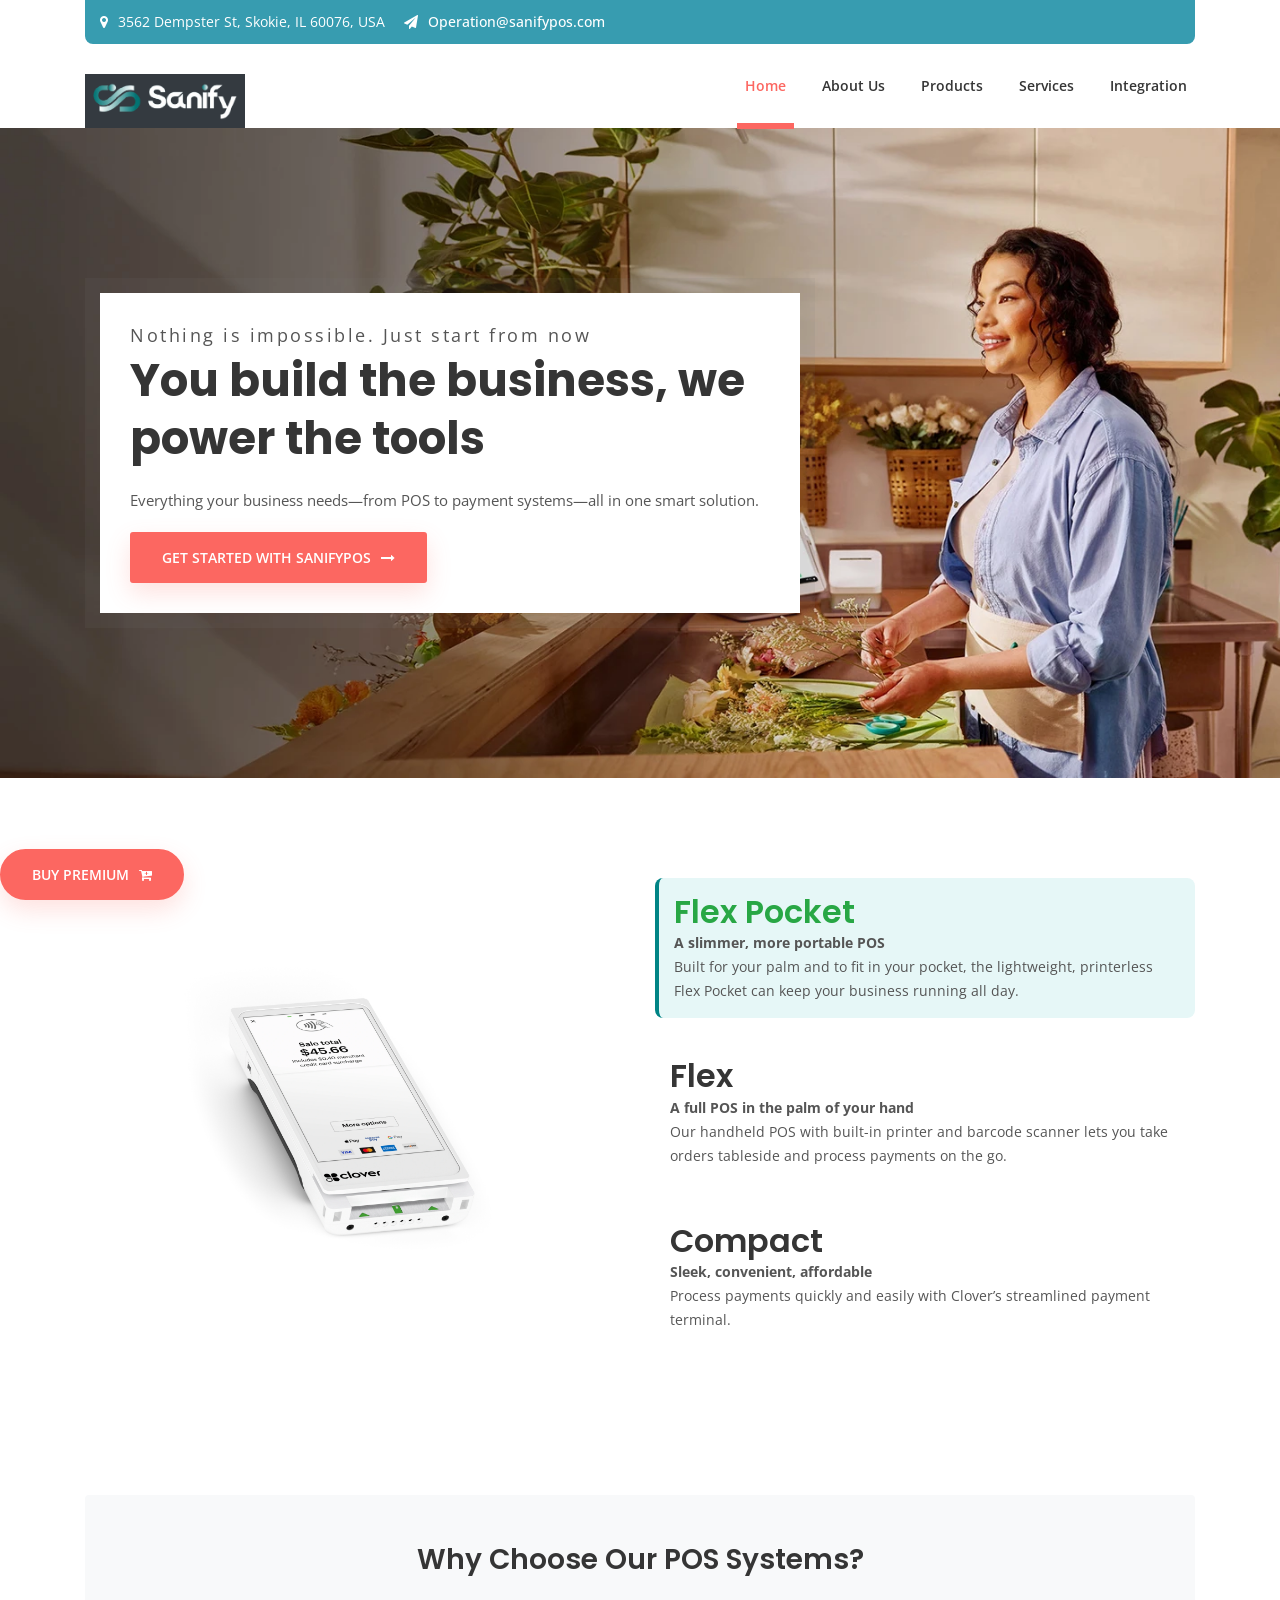
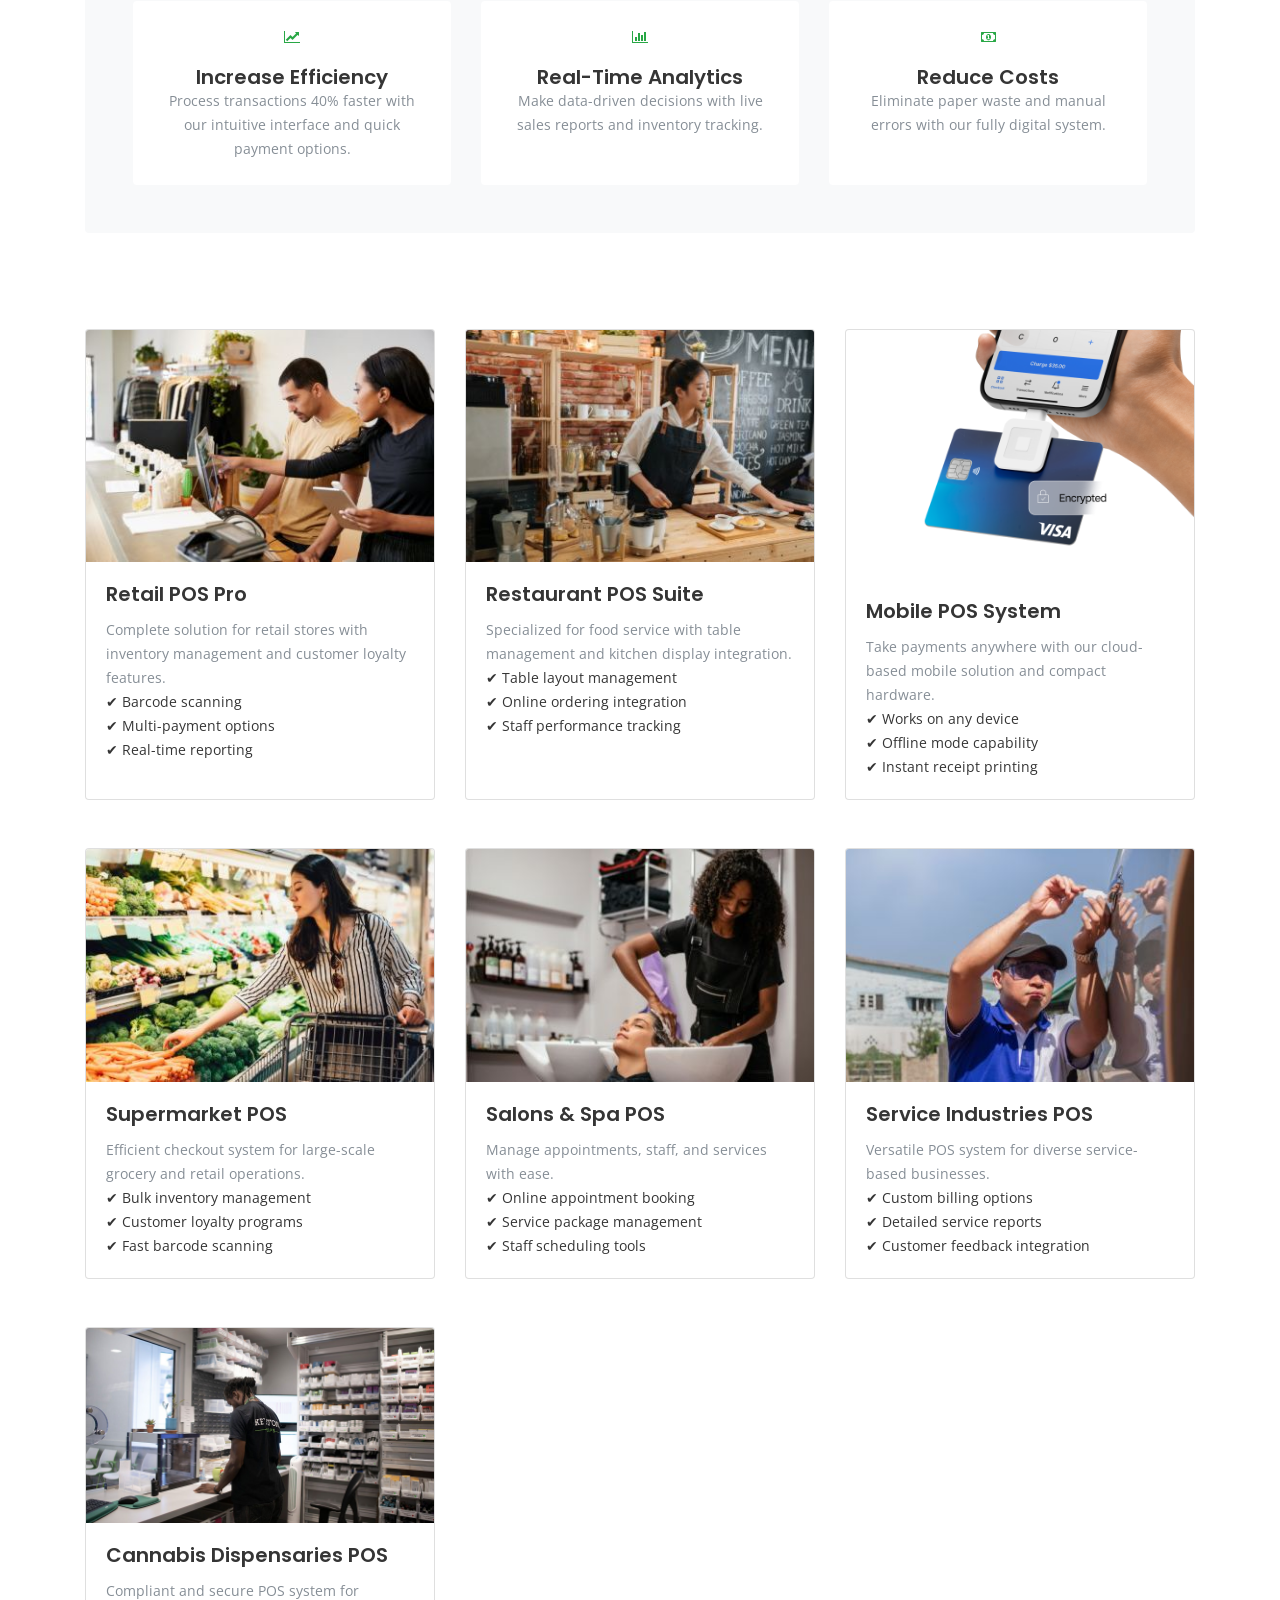
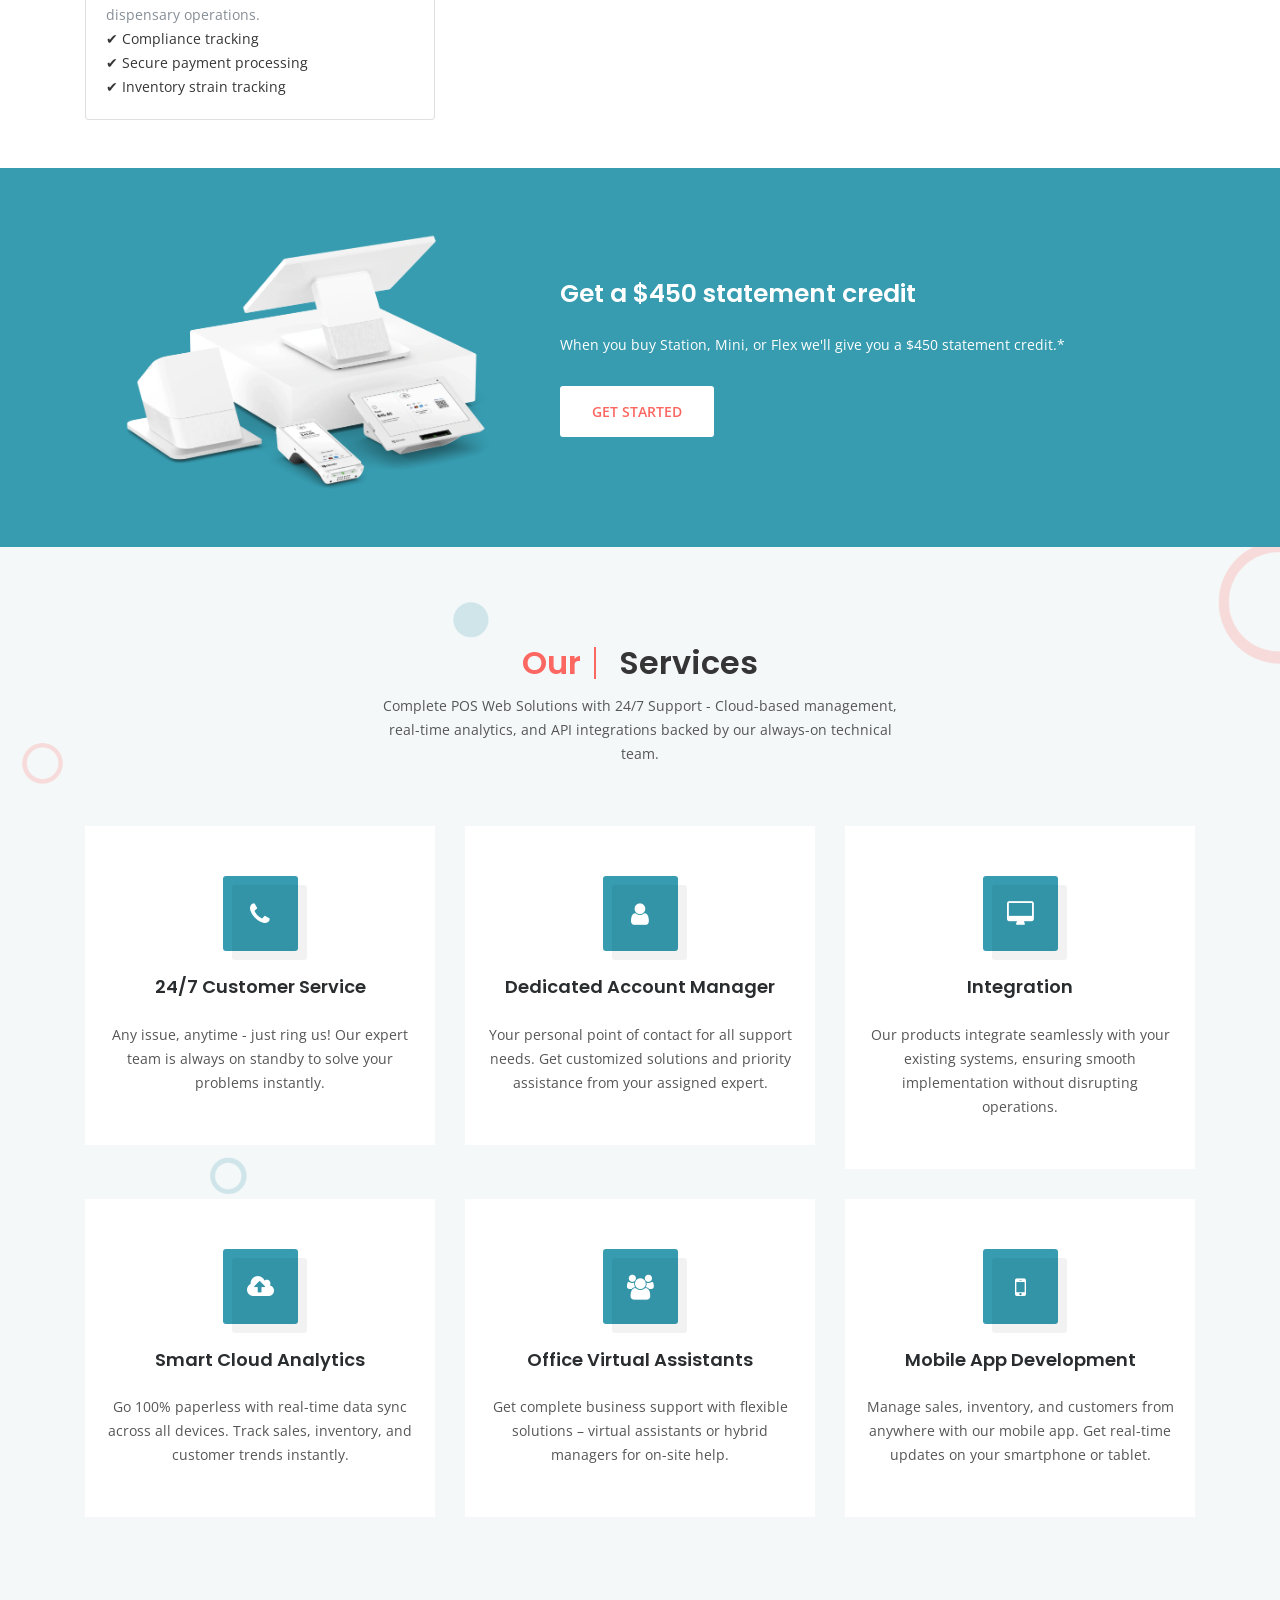
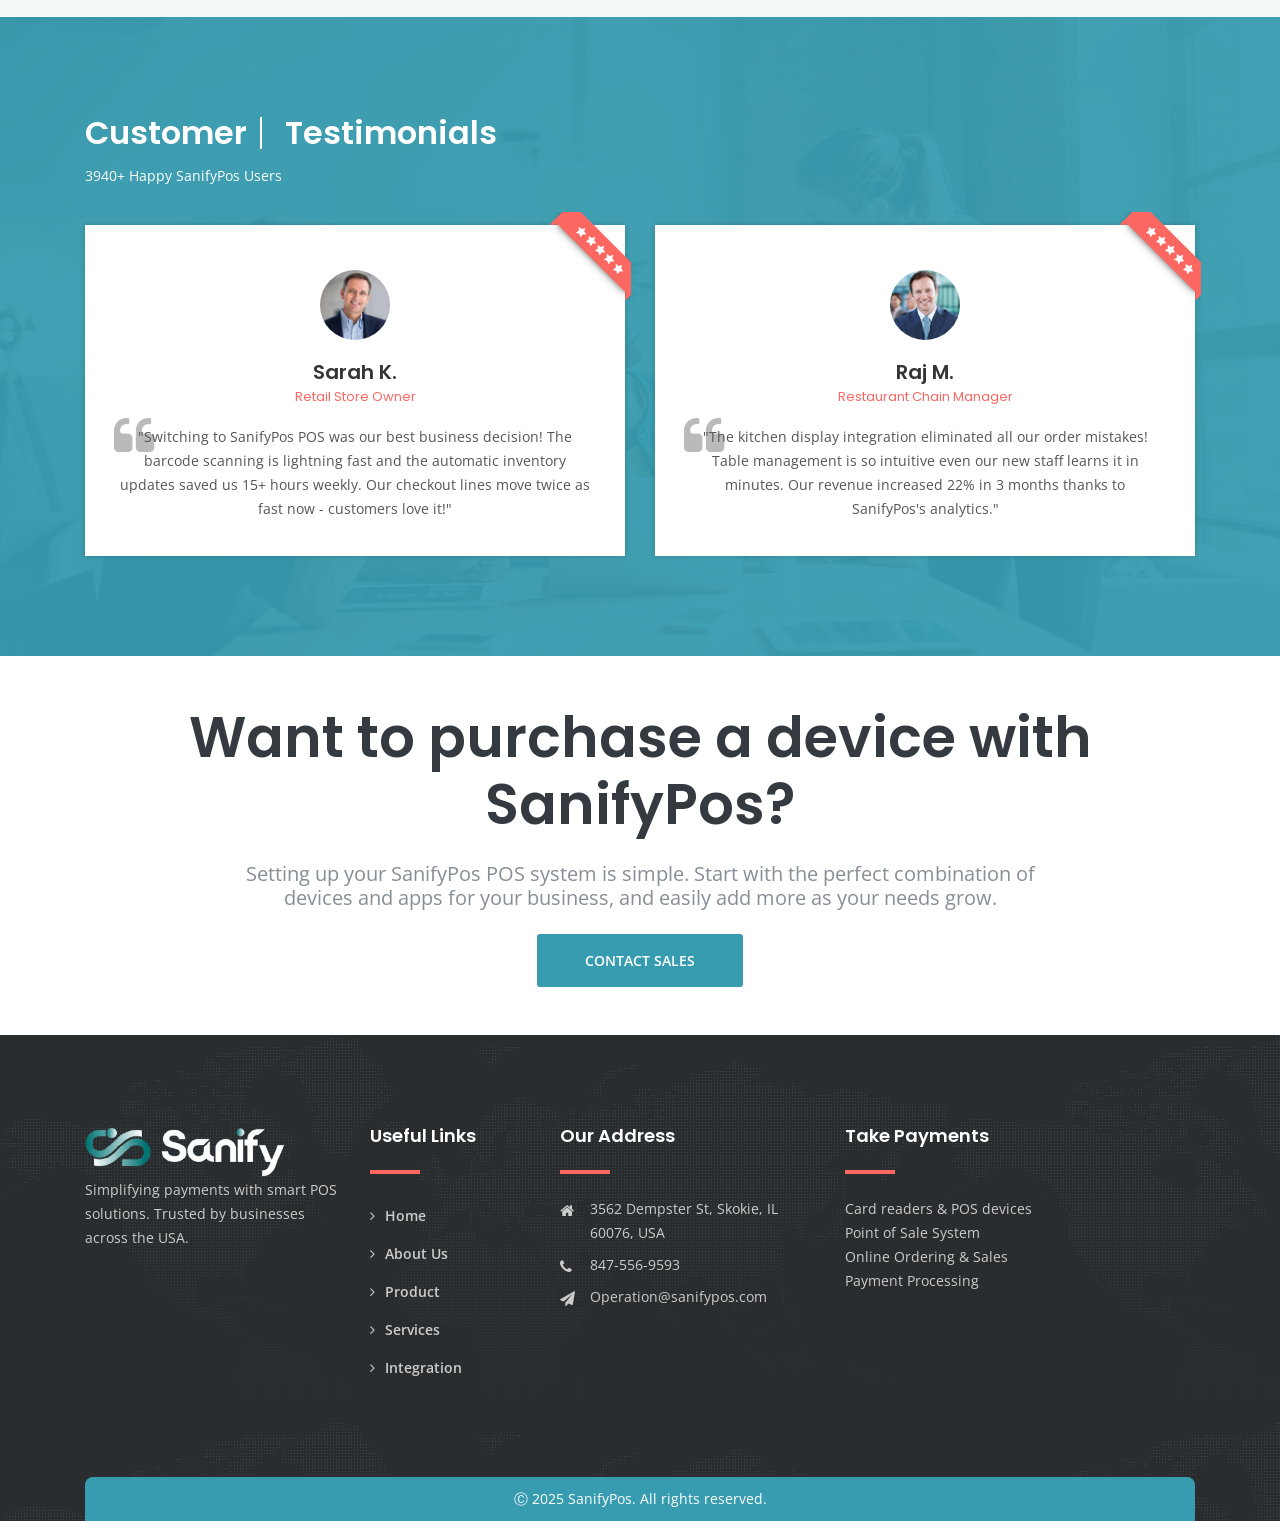
<file: index.html>
<!DOCTYPE html>
<html lang="zxx">
	<head>
		<!-- Meta Tag -->
		<meta charset="utf-8">
		<meta http-equiv="X-UA-Compatible" content="IE=edge">
		<meta name='copyright' content='Precon'>
		<meta http-equiv="X-UA-Compatible" content="IE=edge">
		<meta name="viewport" content="width=device-width, initial-scale=1, shrink-to-fit=no">
		
		<!-- Title Tag  -->
		<title>Precon &minus; Multipurpose Business Free HTML5 Template</title>
		
		<!-- Favicon -->
		<link rel="icon" type="image/png" href="img/favicon.png">

		<!-- Bootstrap CSS -->
		<link rel="stylesheet" href="css/bootstrap.min.css">
		<!-- Animate CSS -->
		<link rel="stylesheet" href="css/animate.min.css">
		<!-- Font Awesome CSS -->
		<link rel="stylesheet" href="css/font-awesome.css">
		<!-- FancyBox CSS -->
		<link rel="stylesheet" href="css/jquery.fancybox.min.css">
		<!-- Magnipic Popup CSS -->
		<link rel="stylesheet" href="css/magnific-popup.min.css">
		<!-- Slick Nav CSS -->
		<link rel="stylesheet" href="css/slicknav.min.css">
		<!-- Slick Slider CSS -->
		<link rel="stylesheet" href="css/slick-slider.css">

		<!-- Precon Stylesheet -->  
		<link rel="stylesheet" href="css/reset.css">
		<link rel="stylesheet" href="style.css">
		<link rel="stylesheet" href="css/responsive.css">
		<link rel="stylesheet" href="css/skins/skin1.css">
		
		<!--[if lt IE 9]>
			<script src="https://oss.maxcdn.com/libs/html5shiv/3.7.2/html5shiv.min.js"></script>
			<script src="https://oss.maxcdn.com/libs/respond.js/1.4.2/respond.min.js"></script>
		<![endif]-->
	
		<link rel="stylesheet" href="#" id="precon_custom">	
	</head>
	<body id="body" class="boxed-bg">
		
		<!-- Preloader -->
		<div class="preloader-main">
			<div class="preloader"></div>
		</div>
		<!--/ End Preloader -->
		
		<div id="layout" class="boxed-layout">
			
			<div class="buy-button">
				<a class="btn theme-2 effect radius" href="https://www.codeglim.com" target="_blank"><span>Buy Premium</span><i class="fa fa-cart-plus"></i></a>
			</div>
			
			<!-- Start Header -->
			<header class="header">
				<!-- Start Topbar -->
				<div class="topbar">
					<div class="container">
						<div class="row">
							<div class="col-12">
								<div class="top-inner">
									<div class="row">
										<div class="col-lg-8 col-12">
											<!-- Top Contact -->
											<ul class="top-contact">
												<li><i class="fa fa-map-marker"></i>3562 Dempster St, Skokie, IL 60076, USA
</li>
												<li><a href="mailto:Operation@sanifypos.com"><i class="fa fa-paper-plane"></i>Operation@sanifypos.com</a></li>
											</ul>
											<!-- End Top Contact -->
										</div>
										
									</div>
								</div>
							</div>
						</div>
					</div>
				</div>
				<!--/ End Topbar -->
				<!-- Header Inner -->
				<div class="header-inner">
					<div class="container">
						<div class="row">
							<div class="col-lg-2 col-12">
								<!-- Logo -->
								<div class="logo">
									<!-- Text Logo -->
									<div class="text-logo">
										<a href="index.html">
											<img src="images/download.png" alt="" class="bg-dark p-2">
										</a>
									</div>
									<!-- Image Logo 
									<div class="img-logo">
										<a href="index.html"><img src="images/logo.png" alt="logo"></a>
									</div>-->
								</div>
								<!-- Mobile Menu -->
								<div class="mobile-nav"></div>
							</div>
							<div class="col-lg-10 col-12">
								<div class="main-menu-bar">
									<!-- Main Menu -->
									<div class="main-menu">
										<nav class="navbar navbar-expand-lg">
											<div class="navbar-collapse">
												<ul class="nav menu navbar-nav">
													<li class="active"><a href="index.html">Home</a></li>
													<li><a href="about-us.html">About Us</a></li>
													<li><a href="product.html">Products</a></li>
													
													<li><a href="services.html">Services</a></li>
													<li><a href="Integration.html">Integration</a></li>
												</ul>
											</div>
										</nav>
									</div>
									<!--/ End Main Menu -->
								</div>
							</div>	
						</div>
					</div>
				</div>
				<!--/ End Header Inner -->
			</header>
			<!--/ End Header -->
			
			<!-- Hero Area -->
			<section class="hero-area">
				<div class="hero-slider">
					<!-- Single Slider -->
					<div class="single-slide" style="background-image:url('images/slider/homepage-hero-2000x725.webp')">
						<div class="container">
							<div class="row">
								<div class="col-lg-8 col-12">
									<!-- Welcome Text -->
									<div class="welcome-text"> 
										<div class="welcome-text-inner"> 
											<div class="welcome-text-content">
												<b>Nothing is impossible. Just start from now</b>
												<h1>You build the business, we power the tools</h1>
												<p>Everything your business needs—from POS to payment systems—all in one smart solution.</p>
												<div class="button">
													<a href="about-us.html" class="btn theme-2 effect">Get started with Sanifypos<i class="fa fa-long-arrow-right"></i></a>
												</div>
											</div>
										</div>
									</div>
									<!-- End Welcome Text -->
								</div>
							</div>
						</div>
					</div>
					<!--/ End Slider Single --> 
				</div>
			</section>
			<!--/ End Hero Area -->
			
		<section class="why-choos section-padding">
  <div class="container">
    <div class="row align-items-center">

      <!-- LEFT SIDE IMAGE -->
      <div class="col-lg-6 bg-white col-md-6 col-12 text-center">
        <div class="">
          <img id="deviceImage" src="images/slider/download (3).webp" class="img-fluid" alt="">
        </div>
      </div>

      <!-- RIGHT SIDE OPTIONS -->
      <div class="col-lg-6 col-md-6 col-12">
        <div class="choose-main">

          <div class="single-choose active-option" onclick="changeDevice('mini')">
            <h2 class="text-success">Flex Pocket</h2>
            <p><strong>A slimmer, more portable POS</strong></p>
            <p>Built for your palm and to fit in your pocket, the lightweight, printerless Flex Pocket can keep your business running all day.</p>
          </div>

          <div class="single-choose mt-4" onclick="changeDevice('flex')">
            <h2>Flex</h2>
            <p><strong>A full POS in the palm of your hand</strong></p>
            <p>Our handheld POS with built-in printer and barcode scanner lets you take orders tableside and process payments on the go.</p>
          </div>

          <div class="single-choose mt-4" onclick="changeDevice('station')">
            <h2>Compact</h2>
            <p><strong>Sleek, convenient, affordable</strong></p>
            <p>Process payments quickly and easily with Clover’s streamlined payment terminal.</p>
          </div>

        </div>
      </div>

    </div>
  </div>
</section>

			<section class="py-5">
  <div class="container">

    <!-- Benefits Section -->
    <div class="bg-light rounded p-4 p-md-5 mb-5 text-center">
      <h3 class="fw-bold mb-4">Why Choose Our POS Systems?</h3>

      <div class="row g-4">
        
        <!-- Benefit 1 -->
        <div class="col-md-4">
          <div class="bg-white p-4 rounded shadow-sm h-100">
            <div class="mb-3 text-success fs-2">
              <i class="fa fa-line-chart"></i>
            </div>
            <h5 class="fw-bold">Increase Efficiency</h5>
            <p class="text-muted">
              Process transactions 40% faster with our intuitive interface and quick payment options.
            </p>
          </div>
        </div>

        <!-- Benefit 2 -->
        <div class="col-md-4">
          <div class="bg-white p-4 rounded shadow-sm h-100">
            <div class="mb-3 text-success fs-2">
              <i class="fa fa-bar-chart"></i>
            </div>
            <h5 class="fw-bold">Real-Time Analytics</h5>
            <p class="text-muted">
              Make data-driven decisions with live sales reports and inventory tracking.
            </p>
          </div>
        </div>

        <!-- Benefit 3 -->
        <div class="col-md-4">
          <div class="bg-white p-4 rounded shadow-sm h-100">
            <div class="mb-3 text-success fs-2">
              <i class="fa fa-money"></i>
            </div>
            <h5 class="fw-bold">Reduce Costs</h5>
            <p class="text-muted">
              Eliminate paper waste and manual errors with our fully digital system.
            </p>
          </div>
        </div>

      </div>
    </div>

    <!-- Product Cards -->
    <div class="row g-4">

      <!-- Card 1 -->
      <div class="col-lg-4 col-md-6 mt-5">
        <div class="card h-100 shadow-sm">
          <img src="images/slider/download (2).jfif" class="card-img-top" alt="">
          <div class="card-body">
            <h5 class="card-title fw-bold">Retail POS Pro</h5>
            <p class="card-text text-muted">
              Complete solution for retail stores with inventory management and customer loyalty features.
            </p>
            <ul class="list-unstyled">
              <li>✔ Barcode scanning</li>
              <li>✔ Multi-payment options</li>
              <li>✔ Real-time reporting</li>
            </ul>
          </div>
        </div>
      </div>

      <!-- Card 2 -->
      <div class="col-lg-4 col-md-6 mt-5">
        <div class="card h-100 shadow-sm">
          <img src="images/slider/download (1).jfif" class="card-img-top" alt="">
          <div class="card-body">
            <h5 class="card-title fw-bold">Restaurant POS Suite</h5>
            <p class="card-text text-muted">
              Specialized for food service with table management and kitchen display integration.
            </p>
            <ul class="list-unstyled">
              <li>✔ Table layout management</li>
              <li>✔ Online ordering integration</li>
              <li>✔ Staff performance tracking</li>
            </ul>
          </div>
        </div>
      </div>

      <!-- Card 3 -->
      <div class="col-lg-4 col-md-6 mt-5">
        <div class="card h-100 shadow-sm">
          <img src="images/slider/MOBILE.png" class="card-img-top" alt="">
          <div class="card-body">
            <h5 class="card-title fw-bold">Mobile POS System</h5>
            <p class="card-text text-muted">
              Take payments anywhere with our cloud-based mobile solution and compact hardware.
            </p>
            <ul class="list-unstyled">
              <li>✔ Works on any device</li>
              <li>✔ Offline mode capability</li>
              <li>✔ Instant receipt printing</li>
            </ul>
          </div>
        </div>
      </div>

      <!-- Card 4 -->
      <div class="col-lg-4 col-md-6 mt-5">
        <div class="card h-100 shadow-sm">
          <img src="images/slider/download (5).jfif" class="card-img-top" alt="">
          <div class="card-body">
            <h5 class="card-title fw-bold">Supermarket POS</h5>
            <p class="card-text text-muted">
              Efficient checkout system for large-scale grocery and retail operations.
            </p>
            <ul class="list-unstyled">
              <li>✔ Bulk inventory management</li>
              <li>✔ Customer loyalty programs</li>
              <li>✔ Fast barcode scanning</li>
            </ul>
          </div>
        </div>
      </div>

      <!-- Card 5 -->
      <div class="col-lg-4 col-md-6 mt-5">
        <div class="card h-100 shadow-sm">
          <img src="images/slider/download (3).jfif" class="card-img-top" alt="">
          <div class="card-body">
            <h5 class="card-title fw-bold">Salons & Spa POS</h5>
            <p class="card-text text-muted">
              Manage appointments, staff, and services with ease.
            </p>
            <ul class="list-unstyled">
              <li>✔ Online appointment booking</li>
              <li>✔ Service package management</li>
              <li>✔ Staff scheduling tools</li>
            </ul>
          </div>
        </div>
      </div>

      <!-- Card 6 -->
      <div class="col-lg-4 col-md-6 mt-5">
        <div class="card h-100 shadow-sm">
          <img src="images/slider/download (4).jfif" class="card-img-top" alt="">
          <div class="card-body">
            <h5 class="card-title fw-bold">Service Industries POS</h5>
            <p class="card-text text-muted">
              Versatile POS system for diverse service-based businesses.
            </p>
            <ul class="list-unstyled">
              <li>✔ Custom billing options</li>
              <li>✔ Detailed service reports</li>
              <li>✔ Customer feedback integration</li>
            </ul>
          </div>
        </div>
      </div>

      <!-- Card 7 -->
      <div class="col-lg-4 col-md-6 mt-5">
        <div class="card h-100 shadow-sm">
          <img src="images/slider/download.jfif" class="card-img-top" alt="">
          <div class="card-body">
            <h5 class="card-title fw-bold">Cannabis Dispensaries POS</h5>
            <p class="card-text text-muted">
              Compliant and secure POS system for dispensary operations.
            </p>
            <ul class="list-unstyled">
              <li>✔ Compliance tracking</li>
              <li>✔ Secure payment processing</li>
              <li>✔ Inventory strain tracking</li>
            </ul>
          </div>
        </div>
      </div>

    </div>

  </div>
</section>
			
			<!-- Call To Action -->
			<section class="call-to-action">
  <div class="container">
    <div class="row align-items-center">

		<div class="col-lg-5 col-12 text-lg-end text-start mt-3 mt-lg-0">
			<img src="images/slider/download.webp" alt="">
		</div>
      <div class="col-lg-7 col-12">
        <div class="call-to-main">
          <h2>Get a $450 statement credit</h2>
          <p class="mt-4">
            When you buy Station, Mini, or Flex we'll give you a $450 
            statement credit.*
          </p>
		  <div class="button mt-4">
			<a href="about-us.html" class="btn effect">
			  Get Started
			</a>
		  </div>
        </div>
      </div>


    </div>
  </div>
</section>
			<!-- End Call To Action -->
			
			<!-- Services -->
			<section class="services pattern-1 section-padding">
  <div class="container">
    
    <div class="row">
      <div class="col-lg-6 offset-lg-3 col-12">
        <div class="section-title text-center m-bottom-30">
          <h2><span>Our</span> Services</h2>
          <p>
            Complete POS Web Solutions with 24/7 Support - Cloud-based management,
            real-time analytics, and API integrations backed by our always-on technical team.
          </p>
        </div>
      </div>
    </div>

    <div class="row">

      <!-- Service 1 -->
      <div class="col-lg-4 col-md-6 col-12">
        <div class="single-service">
          <div class="icon"><i class="fa fa-phone"></i></div>
          <h4><a href="#">24/7 Customer Service</a></h4>
          <p>
            Any issue, anytime - just ring us! Our expert team is always on standby
            to solve your problems instantly.
          </p>
        </div>
      </div>

      <!-- Service 2 -->
      <div class="col-lg-4 col-md-6 col-12">
        <div class="single-service">
          <div class="icon"><i class="fa fa-user"></i></div>
          <h4><a href="#">Dedicated Account Manager</a></h4>
          <p>
            Your personal point of contact for all support needs.
            Get customized solutions and priority assistance from your assigned expert.
          </p>
        </div>
      </div>

      <!-- Service 3 -->
      <div class="col-lg-4 col-md-6 col-12">
        <div class="single-service">
          <div class="icon"><i class="fa fa-desktop"></i></div>
          <h4><a href="#">Integration</a></h4>
          <p>
            Our products integrate seamlessly with your existing systems,
            ensuring smooth implementation without disrupting operations.
          </p>
        </div>
      </div>

      <!-- Service 4 -->
      <div class="col-lg-4 col-md-6 col-12">
        <div class="single-service">
          <div class="icon"><i class="fa fa-cloud-upload"></i></div>
          <h4><a href="#">Smart Cloud Analytics</a></h4>
          <p>
            Go 100% paperless with real-time data sync across all devices.
            Track sales, inventory, and customer trends instantly.
          </p>
        </div>
      </div>

      <!-- Service 5 -->
      <div class="col-lg-4 col-md-6 col-12">
        <div class="single-service">
          <div class="icon"><i class="fa fa-users"></i></div>
          <h4><a href="#">Office Virtual Assistants</a></h4>
          <p>
            Get complete business support with flexible solutions –
            virtual assistants or hybrid managers for on-site help.
          </p>
        </div>
      </div>

      <!-- Service 6 -->
      <div class="col-lg-4 col-md-6 col-12">
        <div class="single-service">
          <div class="icon"><i class="fa fa-mobile"></i></div>
          <h4><a href="#">Mobile App Development</a></h4>
          <p>
            Manage sales, inventory, and customers from anywhere with our mobile app.
            Get real-time updates on your smartphone or tablet.
          </p>
        </div>
      </div>

    </div>

  </div>
</section>
			<!--/ End Services -->
			
						<!-- Testimonials -->
		<section class="testimonials overlay section-padding" data-stellar-background-ratio="0.5" style="background-image:url('images/testimonials.jpg');">
  <div class="container">

    <div class="row">
      <div class="col-lg-6 col-12">
        <div class="section-title white text-left m-bottom-30">
          <h2><span>Customer</span> Testimonials</h2>
          <p>3940+ Happy SanifyPos Users</p>
        </div>
      </div>
    </div>

    <div class="row">
      <div class="col-12">
        <div class="row">

          <!-- Testimonial 1 -->
          <div class="col-lg-6 col-12">
            <div class="single-testimonial">

              <div class="ratting-main">
                <ul class="rating">
                  <li><i class="fa fa-star"></i></li>
                  <li><i class="fa fa-star"></i></li>
                  <li><i class="fa fa-star"></i></li>
                  <li><i class="fa fa-star"></i></li>
                  <li><i class="fa fa-star"></i></li>
                </ul>
              </div>

              <div class="testimonial-inner">
                <div class="t-info">
                  <div class="img-head">
                    <img src="images/testimonial1.jpg" alt="#">
                  </div>
                  <h4 class="t-name">
                    Sarah K.
                    <span>Retail Store Owner</span>
                  </h4>
                </div>

                <p>
                  "Switching to SanifyPos POS was our best business decision! 
                  The barcode scanning is lightning fast and the automatic inventory 
                  updates saved us 15+ hours weekly. Our checkout lines move twice 
                  as fast now - customers love it!"
                </p>
              </div>

            </div>
          </div>

          <!-- Testimonial 2 -->
          <div class="col-lg-6 col-12">
            <div class="single-testimonial">

              <div class="ratting-main">
                <ul class="rating">
                  <li><i class="fa fa-star"></i></li>
                  <li><i class="fa fa-star"></i></li>
                  <li><i class="fa fa-star"></i></li>
                  <li><i class="fa fa-star"></i></li>
                  <li><i class="fa fa-star"></i></li>
                </ul>
              </div>

              <div class="testimonial-inner">
                <div class="t-info">
                  <div class="img-head">
                    <img src="images/testimonial2.jpg" alt="#">
                  </div>
                  <h4 class="t-name">
                    Raj M.
                    <span>Restaurant Chain Manager</span>
                  </h4>
                </div>

                <p>
                  "The kitchen display integration eliminated all our order mistakes! 
                  Table management is so intuitive even our new staff learns it in minutes. 
                  Our revenue increased 22% in 3 months thanks to SanifyPos's analytics."
                </p>
              </div>

            </div>
          </div>

        </div>
      </div>
    </div>

  </div>
</section>
			<!--/ End Testimonials -->
			
		
			
			<section class="py-5 text-center">
  <div class="container">

    <div class="d-flex flex-column align-items-center justify-content-center">

      <h1 class="text-dark fw-bold mb-4" style="font-size: clamp(28px, 5vw, 56px);">
        Want to purchase a device with <br> SanifyPos?
      </h1>

      <p class="text-muted mb-4" style="max-width: 800px; font-size: clamp(16px, 2.5vw, 20px);">
        Setting up your SanifyPos POS system is simple. Start with the perfect 
        combination of devices and apps for your business, and easily add more 
        as your needs grow.
      </p>

      <a href="about-us.html" class="btn border-0 text-white px-4 px-md-5 py-2 py-md-3" style="background:#379CB0;">
        Contact Sales
      </a>

    </div>

  </div>
</section>
			
			<!-- Footer -->
			<footer id="footer-fixed" class="footer">
				<div class="footer-top">
					<div class="container">
						<div class="row">
							<!-- Single Widget -->
							<div class="col-lg-3 col-md-6 col-12">
								<div class="single-widget about">
									<div class="logo">
										<!-- Text Logo -->
										<div class="text-logo">
											<a href="index.html">
												<img src="images/download.png" alt="" width="200px">
											</a>
										</div>
								
									</div>
									<p>Simplifying payments with smart POS solutions. Trusted by businesses across the USA.</p>
								
								</div>
							</div>
							<!--/ End Single Widget -->
							<!-- Single Widget -->
							<div class="col-lg-2 col-md-6 col-12">
								<div class="single-widget lists">
									<h2>Useful Links</h2>
									<ul class="list">
										<li><a href="/"><i class="fa fa-angle-right"></i>Home</a></li>
										<li><a href="about.html"><i class="fa fa-angle-right"></i>About Us</a></li>
										<li><a href="product.html"><i class="fa fa-angle-right"></i>Product</a></li>
										<li><a href="services.html"><i class="fa fa-angle-right"></i>Services</a></li>
										<li><a href="Integration.html"><i class="fa fa-angle-right"></i>Integration</a></li>
									</ul>
								</div>
							</div>
							
							<!-- Single Widget -->
							<div class="col-lg-3 col-md-6 col-12">
								<div class="single-widget contact">
									<h2>Our Address</h2>
									
									<ul class="list">
										<li><i class="fa fa-home"></i>3562 Dempster St, Skokie, IL 60076, USA
</li>
										<li><i class="fa fa-phone"></i>847-556-9593</li>
										
										<li><i class="fa fa-paper-plane"></i><a href="mailto:support@precon.com">Operation@sanifypos.com</a></li>
									</ul>
								</div>
							</div>
								<!-- Single Widget -->
							<div class="col-lg-4 col-md-6 col-12">
								<div class="single-widget about">
									<div class="logo">
										<!-- Text Logo -->
										<div class="text-logo">
											<h2>Take Payments</h2>
										</div>
								
									</div>
									<p>Card readers & POS devices <br>
Point of Sale System <br>
Online Ordering & Sales <br>
Payment Processing</p>
								
								</div>
							</div>
							<!--/ End Single Widget -->
						</div>
					</div>
				</div>
				<!-- Footer Bottom -->
				<div class="copyright">
					<div class="container">
						<div class="row">
							<div class="col-12">
								<div class="copyright-inner">
									<p>&#9400; 
    2025 SanifyPos. All rights reserved.
  </p>
								</div>
							</div>
						</div>
					</div>
				</div>	
				<!--/ End Footer Bottom -->
			</footer>
			<!--/ End footer -->
			
		</div> <!-- End Layout -->
		
		<!-- Jquery JS -->
		<script src="js/jquery.min.js"></script>
		<script src="js/jquery-migrate-3.0.0.js"></script>
		<!-- Popper JS -->
		<script src="js/popper.min.js"></script>
		<!-- Bootstrap JS -->
		<script src="js/bootstrap.min.js"></script>
		<!-- Modernizr JS -->
		<script src="js/modernizr.min.js"></script>
		<!-- Isotop JS -->
		<script src="js/isotope.pkgd.min.js"></script>
		<!-- Slick Slider JS -->
		<script src="js/slick.min.js"></script>
		<!-- FacnyBox JS -->
		<script src="js/jquery-fancybox.min.js"></script>
		<!-- Steller JS -->
		<script src="js/steller.min.js"></script>
		<!-- Easing JS -->
		<script src="js/easing.min.js"></script>
		<!-- Magnipic Popup JS -->
		<script src="js/magnific-popup.min.js"></script>
		<!-- Slick Nav JS -->
		<script src="js/jquery.slicknav.min.js"></script>
		<!-- ScrollUp JS -->
		<script src="js/jquery.scrollUp.min.js"></script>
		<!-- Active JS -->
		<script src="js/active.js"></script>
	</body>
</html>
</file>
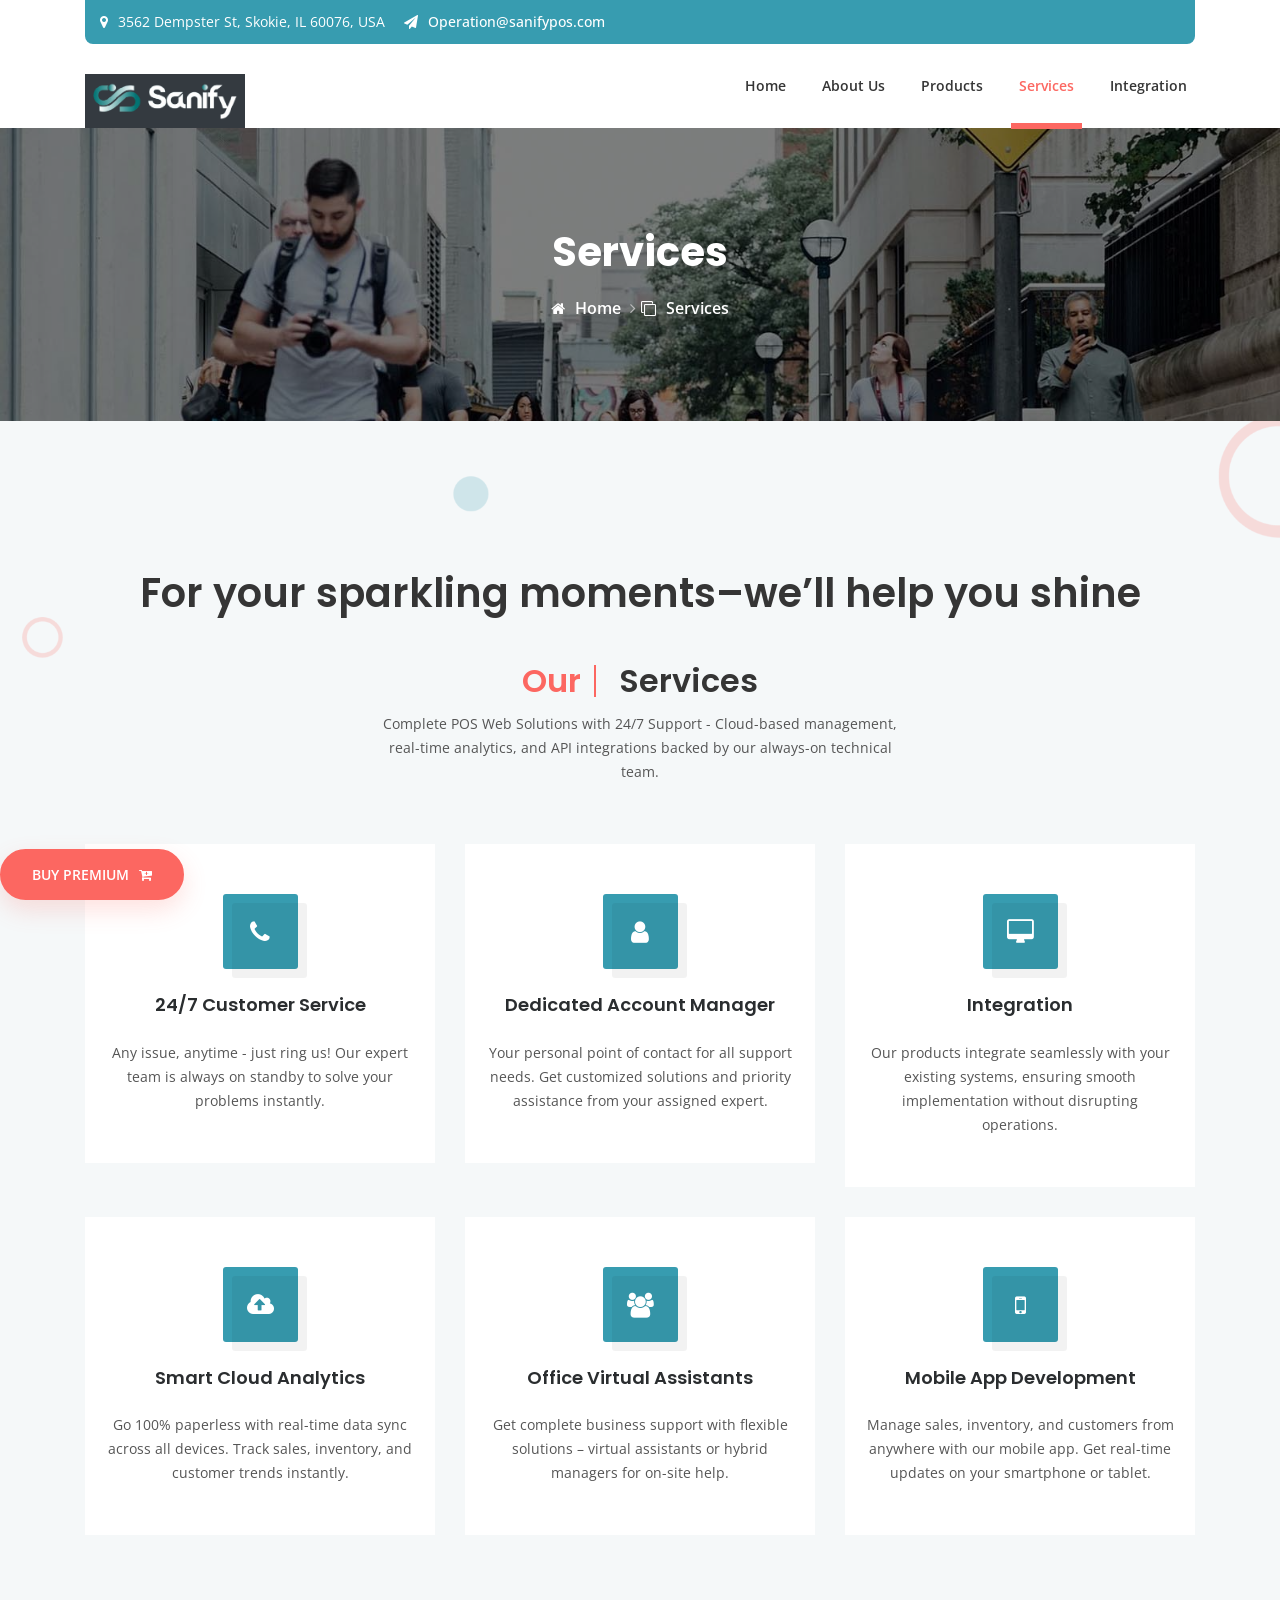
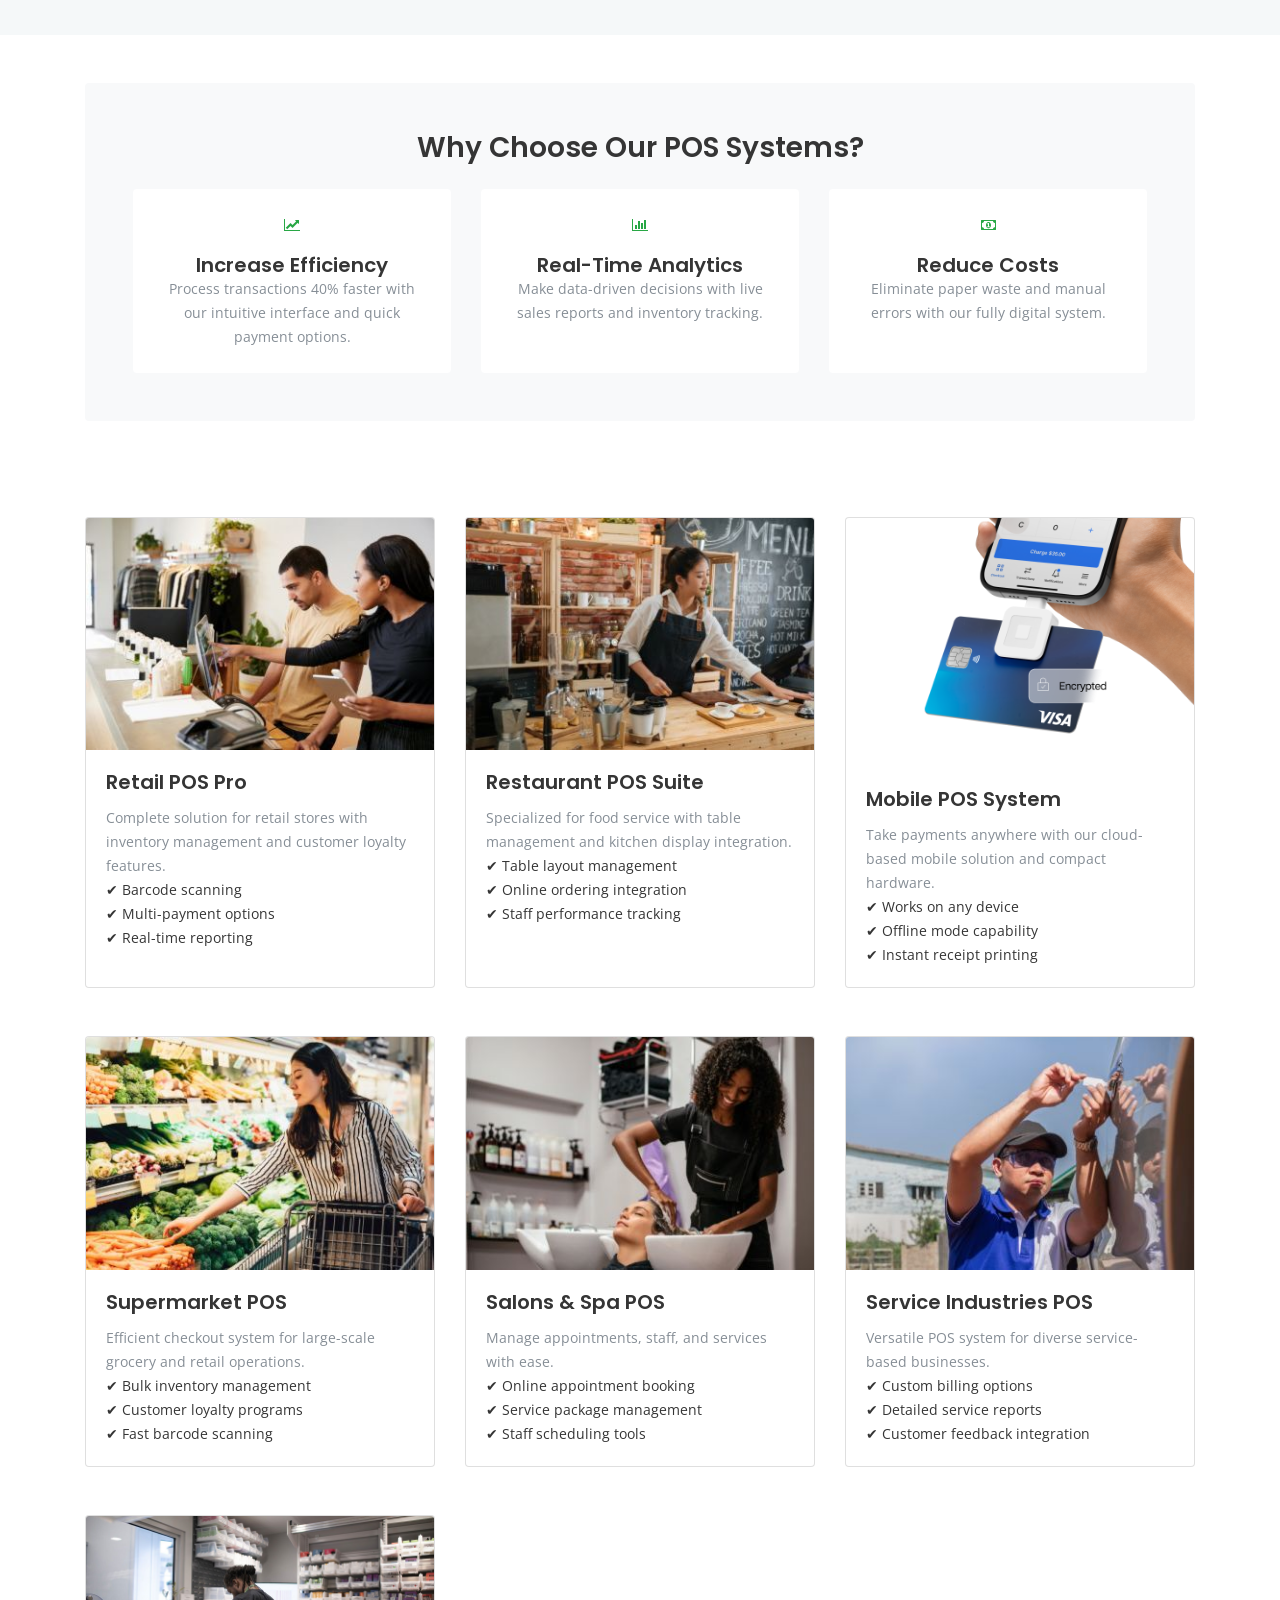
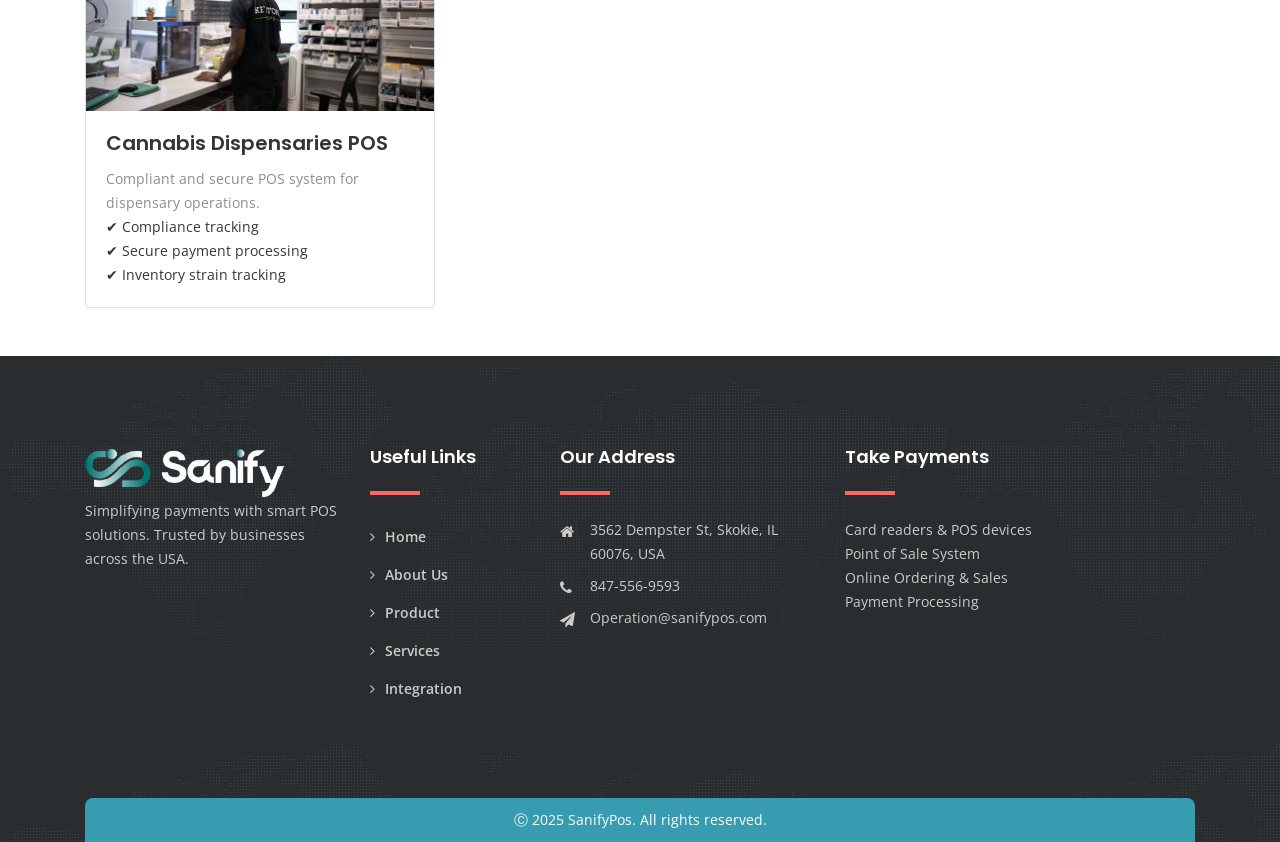
<file: services.html>
<!DOCTYPE html>
<html lang="zxx">
	<head>
		<!-- Meta Tag -->
		<meta charset="utf-8">
		<meta http-equiv="X-UA-Compatible" content="IE=edge">
		<meta name='copyright' content='Precon'>
		<meta http-equiv="X-UA-Compatible" content="IE=edge">
		<meta name="viewport" content="width=device-width, initial-scale=1, shrink-to-fit=no">
		
		<!-- Title Tag  -->
		<title>Precon &minus; Multipurpose Business Free HTML5 Template</title>
		
		<!-- Favicon -->
		<link rel="icon" type="image/png" href="img/favicon.png">

		<!-- Bootstrap CSS -->
		<link rel="stylesheet" href="css/bootstrap.min.css">
		<!-- Animate CSS -->
		<link rel="stylesheet" href="css/animate.min.css">
		<!-- Font Awesome CSS -->
		<link rel="stylesheet" href="css/font-awesome.css">
		<!-- FancyBox CSS -->
		<link rel="stylesheet" href="css/jquery.fancybox.min.css">
		<!-- Magnipic Popup CSS -->
		<link rel="stylesheet" href="css/magnific-popup.min.css">
		<!-- Slick Nav CSS -->
		<link rel="stylesheet" href="css/slicknav.min.css">
		<!-- Slick Slider CSS -->
		<link rel="stylesheet" href="css/slick-slider.css">

		<!-- Precon Stylesheet -->  
		<link rel="stylesheet" href="css/reset.css">
		<link rel="stylesheet" href="style.css">
		<link rel="stylesheet" href="css/responsive.css">
		<link rel="stylesheet" href="css/skins/skin1.css">
		
		<!--[if lt IE 9]>
			<script src="https://oss.maxcdn.com/libs/html5shiv/3.7.2/html5shiv.min.js"></script>
			<script src="https://oss.maxcdn.com/libs/respond.js/1.4.2/respond.min.js"></script>
		<![endif]-->
	
		<link rel="stylesheet" href="#" id="precon_custom">	
	</head>
	<body id="body" class="boxed-bg">
		
		<!-- Preloader -->
		<div class="preloader-main">
			<div class="preloader"></div>
		</div>
		<!--/ End Preloader -->
		
		<div id="layout" class="boxed-layout">
			
		<div class="buy-button">
				<a class="btn theme-2 effect radius" href="https://www.codeglim.com" target="_blank"><span>Buy Premium</span><i class="fa fa-cart-plus"></i></a>
			</div>
			
			<!-- Start Header -->
			<header class="header">
				<!-- Start Topbar -->
				<div class="topbar">
					<div class="container">
						<div class="row">
							<div class="col-12">
								<div class="top-inner">
									<div class="row">
										<div class="col-lg-8 col-12">
											<!-- Top Contact -->
											<ul class="top-contact">
												<li><i class="fa fa-map-marker"></i>3562 Dempster St, Skokie, IL 60076, USA
</li>
												<li><a href="mailto:Operation@sanifypos.com"><i class="fa fa-paper-plane"></i>Operation@sanifypos.com</a></li>
											</ul>
											<!-- End Top Contact -->
										</div>
										
									</div>
								</div>
							</div>
						</div>
					</div>
				</div>
				<!--/ End Topbar -->
				<!-- Header Inner -->
				<div class="header-inner">
					<div class="container">
						<div class="row">
							<div class="col-lg-2 col-12">
								<!-- Logo -->
								<div class="logo">
									<!-- Text Logo -->
									<div class="text-logo">
										<a href="index.html">
											<img src="images/download.png" alt="" class="bg-dark p-2">
										</a>
									</div>
									<!-- Image Logo 
									<div class="img-logo">
										<a href="index.html"><img src="images/logo.png" alt="logo"></a>
									</div>-->
								</div>
								<!-- Mobile Menu -->
								<div class="mobile-nav"></div>
							</div>
							<div class="col-lg-10 col-12">
								<div class="main-menu-bar">
									<!-- Main Menu -->
									<div class="main-menu">
										<nav class="navbar navbar-expand-lg">
											<div class="navbar-collapse">
												<ul class="nav menu navbar-nav">
													<li><a href="index.html">Home</a></li>
													<li><a href="about-us.html">About Us</a></li>
													<li><a href="product.html">Products</a></li>
													
													<li class="active"><a href="services.html">Services</a></li>
													<li><a href="Integration.html">Integration</a></li>
												</ul>
											</div>
										</nav>
									</div>
									<!--/ End Main Menu -->
								</div>
							</div>	
						</div>
					</div>
				</div>
				<!--/ End Header Inner -->
			</header>
			<!--/ End Header -->
		
			<!-- Breadcrumbs -->
			<section style="background-image: url('images/breadcrumb.jpg')" class="breadcrumbs overlay" data-stellar-background-ratio="0.5">
				<div class="container">
					<div class="row">
						<div class="col-12">
							<h2>Services</h2>
							<ul>
								<li><a href="index.html"><i class="fa fa-home"></i>Home</a></li>
								<li><a href="product.html"><i class="fa fa-clone"></i>Services</a></li>
							</ul>
						</div>
					</div>
				</div>
			</section>

<section class="services pattern-1 section-padding">
  <div class="container">
	 <div class="text-center my-5">
                    
                    <h1>For your sparkling moments–we’ll help you shine</h1>
                   
                </div>
    
    <div class="row">
      <div class="col-lg-6 offset-lg-3 col-12">
        <div class="section-title text-center m-bottom-30">
          <h2><span>Our</span> Services</h2>
          <p>
            Complete POS Web Solutions with 24/7 Support - Cloud-based management,
            real-time analytics, and API integrations backed by our always-on technical team.
          </p>
        </div>
      </div>
    </div>

    <div class="row">

      <!-- Service 1 -->
      <div class="col-lg-4 col-md-6 col-12">
        <div class="single-service">
          <div class="icon"><i class="fa fa-phone"></i></div>
          <h4><a href="#">24/7 Customer Service</a></h4>
          <p>
            Any issue, anytime - just ring us! Our expert team is always on standby
            to solve your problems instantly.
          </p>
        </div>
      </div>

      <!-- Service 2 -->
      <div class="col-lg-4 col-md-6 col-12">
        <div class="single-service">
          <div class="icon"><i class="fa fa-user"></i></div>
          <h4><a href="#">Dedicated Account Manager</a></h4>
          <p>
            Your personal point of contact for all support needs.
            Get customized solutions and priority assistance from your assigned expert.
          </p>
        </div>
      </div>

      <!-- Service 3 -->
      <div class="col-lg-4 col-md-6 col-12">
        <div class="single-service">
          <div class="icon"><i class="fa fa-desktop"></i></div>
          <h4><a href="#">Integration</a></h4>
          <p>
            Our products integrate seamlessly with your existing systems,
            ensuring smooth implementation without disrupting operations.
          </p>
        </div>
      </div>

      <!-- Service 4 -->
      <div class="col-lg-4 col-md-6 col-12">
        <div class="single-service">
          <div class="icon"><i class="fa fa-cloud-upload"></i></div>
          <h4><a href="#">Smart Cloud Analytics</a></h4>
          <p>
            Go 100% paperless with real-time data sync across all devices.
            Track sales, inventory, and customer trends instantly.
          </p>
        </div>
      </div>

      <!-- Service 5 -->
      <div class="col-lg-4 col-md-6 col-12">
        <div class="single-service">
          <div class="icon"><i class="fa fa-users"></i></div>
          <h4><a href="#">Office Virtual Assistants</a></h4>
          <p>
            Get complete business support with flexible solutions –
            virtual assistants or hybrid managers for on-site help.
          </p>
        </div>
      </div>

      <!-- Service 6 -->
      <div class="col-lg-4 col-md-6 col-12">
        <div class="single-service">
          <div class="icon"><i class="fa fa-mobile"></i></div>
          <h4><a href="#">Mobile App Development</a></h4>
          <p>
            Manage sales, inventory, and customers from anywhere with our mobile app.
            Get real-time updates on your smartphone or tablet.
          </p>
        </div>
      </div>

    </div>

  </div>
</section>
			<section class="py-5">
  <div class="container">

    <!-- Benefits Section -->
    <div class="bg-light rounded p-4 p-md-5 mb-5 text-center">
      <h3 class="fw-bold mb-4">Why Choose Our POS Systems?</h3>

      <div class="row g-4">
        
        <!-- Benefit 1 -->
        <div class="col-md-4">
          <div class="bg-white p-4 rounded shadow-sm h-100">
            <div class="mb-3 text-success fs-2">
              <i class="fa fa-line-chart"></i>
            </div>
            <h5 class="fw-bold">Increase Efficiency</h5>
            <p class="text-muted">
              Process transactions 40% faster with our intuitive interface and quick payment options.
            </p>
          </div>
        </div>

        <!-- Benefit 2 -->
        <div class="col-md-4">
          <div class="bg-white p-4 rounded shadow-sm h-100">
            <div class="mb-3 text-success fs-2">
              <i class="fa fa-bar-chart"></i>
            </div>
            <h5 class="fw-bold">Real-Time Analytics</h5>
            <p class="text-muted">
              Make data-driven decisions with live sales reports and inventory tracking.
            </p>
          </div>
        </div>

        <!-- Benefit 3 -->
        <div class="col-md-4">
          <div class="bg-white p-4 rounded shadow-sm h-100">
            <div class="mb-3 text-success fs-2">
              <i class="fa fa-money"></i>
            </div>
            <h5 class="fw-bold">Reduce Costs</h5>
            <p class="text-muted">
              Eliminate paper waste and manual errors with our fully digital system.
            </p>
          </div>
        </div>

      </div>
    </div>

    <!-- Product Cards -->
    <div class="row g-4">

      <!-- Card 1 -->
      <div class="col-lg-4 col-md-6 mt-5">
        <div class="card h-100 shadow-sm">
          <img src="images/slider/download (2).jfif" class="card-img-top" alt="">
          <div class="card-body">
            <h5 class="card-title fw-bold">Retail POS Pro</h5>
            <p class="card-text text-muted">
              Complete solution for retail stores with inventory management and customer loyalty features.
            </p>
            <ul class="list-unstyled">
              <li>✔ Barcode scanning</li>
              <li>✔ Multi-payment options</li>
              <li>✔ Real-time reporting</li>
            </ul>
          </div>
        </div>
      </div>

      <!-- Card 2 -->
      <div class="col-lg-4 col-md-6 mt-5">
        <div class="card h-100 shadow-sm">
          <img src="images/slider/download (1).jfif" class="card-img-top" alt="">
          <div class="card-body">
            <h5 class="card-title fw-bold">Restaurant POS Suite</h5>
            <p class="card-text text-muted">
              Specialized for food service with table management and kitchen display integration.
            </p>
            <ul class="list-unstyled">
              <li>✔ Table layout management</li>
              <li>✔ Online ordering integration</li>
              <li>✔ Staff performance tracking</li>
            </ul>
          </div>
        </div>
      </div>

      <!-- Card 3 -->
      <div class="col-lg-4 col-md-6 mt-5">
        <div class="card h-100 shadow-sm">
          <img src="images/slider/MOBILE.png" class="card-img-top" alt="">
          <div class="card-body">
            <h5 class="card-title fw-bold">Mobile POS System</h5>
            <p class="card-text text-muted">
              Take payments anywhere with our cloud-based mobile solution and compact hardware.
            </p>
            <ul class="list-unstyled">
              <li>✔ Works on any device</li>
              <li>✔ Offline mode capability</li>
              <li>✔ Instant receipt printing</li>
            </ul>
          </div>
        </div>
      </div>

      <!-- Card 4 -->
      <div class="col-lg-4 col-md-6 mt-5">
        <div class="card h-100 shadow-sm">
          <img src="images/slider/download (5).jfif" class="card-img-top" alt="">
          <div class="card-body">
            <h5 class="card-title fw-bold">Supermarket POS</h5>
            <p class="card-text text-muted">
              Efficient checkout system for large-scale grocery and retail operations.
            </p>
            <ul class="list-unstyled">
              <li>✔ Bulk inventory management</li>
              <li>✔ Customer loyalty programs</li>
              <li>✔ Fast barcode scanning</li>
            </ul>
          </div>
        </div>
      </div>

      <!-- Card 5 -->
      <div class="col-lg-4 col-md-6 mt-5">
        <div class="card h-100 shadow-sm">
          <img src="images/slider/download (3).jfif" class="card-img-top" alt="">
          <div class="card-body">
            <h5 class="card-title fw-bold">Salons & Spa POS</h5>
            <p class="card-text text-muted">
              Manage appointments, staff, and services with ease.
            </p>
            <ul class="list-unstyled">
              <li>✔ Online appointment booking</li>
              <li>✔ Service package management</li>
              <li>✔ Staff scheduling tools</li>
            </ul>
          </div>
        </div>
      </div>

      <!-- Card 6 -->
      <div class="col-lg-4 col-md-6 mt-5">
        <div class="card h-100 shadow-sm">
          <img src="images/slider/download (4).jfif" class="card-img-top" alt="">
          <div class="card-body">
            <h5 class="card-title fw-bold">Service Industries POS</h5>
            <p class="card-text text-muted">
              Versatile POS system for diverse service-based businesses.
            </p>
            <ul class="list-unstyled">
              <li>✔ Custom billing options</li>
              <li>✔ Detailed service reports</li>
              <li>✔ Customer feedback integration</li>
            </ul>
          </div>
        </div>
      </div>

      <!-- Card 7 -->
      <div class="col-lg-4 col-md-6 mt-5">
        <div class="card h-100 shadow-sm">
          <img src="images/slider/download.jfif" class="card-img-top" alt="">
          <div class="card-body">
            <h5 class="card-title fw-bold">Cannabis Dispensaries POS</h5>
            <p class="card-text text-muted">
              Compliant and secure POS system for dispensary operations.
            </p>
            <ul class="list-unstyled">
              <li>✔ Compliance tracking</li>
              <li>✔ Secure payment processing</li>
              <li>✔ Inventory strain tracking</li>
            </ul>
          </div>
        </div>
      </div>

    </div>

  </div>
</section>
			<!-- Footer -->
			<footer id="footer-fixed" class="footer">
				<div class="footer-top">
					<div class="container">
						<div class="row">
							<!-- Single Widget -->
							<div class="col-lg-3 col-md-6 col-12">
								<div class="single-widget about">
									<div class="logo">
										<!-- Text Logo -->
										<div class="text-logo">
											<a href="index.html">
												<img src="images/download.png" alt="" width="200px">
											</a>
										</div>
								
									</div>
									<p>Simplifying payments with smart POS solutions. Trusted by businesses across the USA.</p>
								
								</div>
							</div>
							<!--/ End Single Widget -->
							<!-- Single Widget -->
							<div class="col-lg-2 col-md-6 col-12">
								<div class="single-widget lists">
									<h2>Useful Links</h2>
									<ul class="list">
										<li><a href="/"><i class="fa fa-angle-right"></i>Home</a></li>
										<li><a href="about.html"><i class="fa fa-angle-right"></i>About Us</a></li>
										<li><a href="product.html"><i class="fa fa-angle-right"></i>Product</a></li>
										<li><a href="services.html"><i class="fa fa-angle-right"></i>Services</a></li>
										<li><a href="Integration.html"><i class="fa fa-angle-right"></i>Integration</a></li>
									</ul>
								</div>
							</div>
							
							<!-- Single Widget -->
							<div class="col-lg-3 col-md-6 col-12">
								<div class="single-widget contact">
									<h2>Our Address</h2>
									
									<ul class="list">
										<li><i class="fa fa-home"></i>3562 Dempster St, Skokie, IL 60076, USA
</li>
										<li><i class="fa fa-phone"></i>847-556-9593</li>
										
										<li><i class="fa fa-paper-plane"></i><a href="mailto:support@precon.com">Operation@sanifypos.com</a></li>
									</ul>
								</div>
							</div>
								<!-- Single Widget -->
							<div class="col-lg-4 col-md-6 col-12">
								<div class="single-widget about">
									<div class="logo">
										<!-- Text Logo -->
										<div class="text-logo">
											<h2>Take Payments</h2>
										</div>
								
									</div>
									<p>Card readers & POS devices <br>
Point of Sale System <br>
Online Ordering & Sales <br>
Payment Processing</p>
								
								</div>
							</div>
							<!--/ End Single Widget -->
						</div>
					</div>
				</div>
				<!-- Footer Bottom -->
				<div class="copyright">
					<div class="container">
						<div class="row">
							<div class="col-12">
								<div class="copyright-inner">
									<p>&#9400; 
    2025 SanifyPos. All rights reserved.
  </p>
								</div>
							</div>
						</div>
					</div>
				</div>	
				<!--/ End Footer Bottom -->
			</footer>
			<!--/ End footer -->
			
		</div> <!-- End Layout -->
		
		<!-- Jquery JS -->
		<script src="js/jquery.min.js"></script>
		<script src="js/jquery-migrate-3.0.0.js"></script>
		<!-- Popper JS -->
		<script src="js/popper.min.js"></script>
		<!-- Bootstrap JS -->
		<script src="js/bootstrap.min.js"></script>
		<!-- Modernizr JS -->
		<script src="js/modernizr.min.js"></script>
		<!-- Isotop JS -->
		<script src="js/isotope.pkgd.min.js"></script>
		<!-- Slick Slider JS -->
		<script src="js/slick.min.js"></script>
		<!-- FacnyBox JS -->
		<script src="js/jquery-fancybox.min.js"></script>
		<!-- Steller JS -->
		<script src="js/steller.min.js"></script>
		<!-- Easing JS -->
		<script src="js/easing.min.js"></script>
		<!-- Magnipic Popup JS -->
		<script src="js/magnific-popup.min.js"></script>
		<!-- Slick Nav JS -->
		<script src="js/jquery.slicknav.min.js"></script>
		<!-- ScrollUp JS -->
		<script src="js/jquery.scrollUp.min.js"></script>
		<!-- Active JS -->
		<script src="js/active.js"></script>
	</body>
</html>
</file>
<file: style.css>
/* =====================================
Template Name: Precon
Author Name: ThemeLamp
Author URI: http://themelamp.com/
Template Provide By: https://www.codeglim.com/
Description: Precon is a Multipurpose Business HTML5 Template.
Version:	1.0
========================================*/

/*======================================
[ CSS Table of contents ]
* Header CSS
* Hero Area CSS
* Why Choose CSS
* Services CSS
* Testimonials CSS
* Team CSS
* Call To Action CSS
* News CSS
* Partner Info CSS
* About Us CSS
* Faq's CSS
* Contact Us CSS
* Theme Widget CSS
* Footer CSS
========================================*/

/*====================================
	Header CSS
======================================*/
.buy-button {
	position: fixed;
	bottom: 0;
	z-index: 333;
	left: 0;
}
.header {
	position:relative;
}
.topbar {
	position: relative;
	background: #fff;
	z-index: 1000;
}
.top-inner {
	padding: 10px 15px;
	border-radius: 0 0 8px 8px;
}
/* Top Contact */
.top-contact {
	text-align: left;
}
.top-contact li{
	cursor:pointer;
}
.top-contact li {
	display: inline-block;
	margin-right: 15px;
	color: #fff;
	-webkit-transition: all 0.3s ease;
	-moz-transition: all 0.3s ease;
	transition: all 0.3 ease;
}
.top-contact li:hover,
.top-contact li:hover a{
	opacity:0.95;
}
.top-contact li:last-child{
	margin-right:0px;
}
.top-contact li a {
	color: #fff;
	font-weight: 500;
}
.top-contact li i {
	margin-right: 10px;
	color: #fff;
}
.topbar .top-right {
	text-align: right;
}
/* Language Nav */
.lang-nav {
	display: inline-block;
	position: relative;
	margin-right: 15px;
}
.lang-nav li i{
	margin-left:5px;
}
.lang-nav li a {
	color: #fff;
	font-weight: 400;
}
.lang-nav li a:hover{
	opacity:0.9;
}
.lang-nav .lang-dropdown {
	position: absolute;
	background: #2A2D2F;
	width: 150px;
	top: 34px;
	z-index: 33;
	opacity: 0;
	visibility: hidden;
	-webkit-transition: all 0.3s ease;
	-moz-transition: all 0.3s ease;
	transition: all 0.3s ease;
	left: 0;
	text-align: left;
	transform: scale(1 , 0);
	transform-origin: 0 0;
}
.lang-nav li:hover .lang-dropdown{
	opacity:1;
	visibility:visible;
	transform: scale(1);
}
.lang-nav .lang-dropdown li {
	border-bottom: 1px solid rgba(255, 255, 255, 0.2);
	position: relative;
}
.lang-nav .lang-dropdown li:last-child{
	border:none;
}
.lang-nav .lang-dropdown li a {
	color: #ccc;
	display: block;
	padding: 5px 15px;
	font-size: 13px;
}
.lang-nav .lang-dropdown li a:hover{
	color:#fff;
}
/* Social Icons */
.social-icons {
	display: inline-block;
}
.social-icons li {
	display: inline-block;
	margin-right: 15px;
}
.social-icons li:last-child{
	margin:0;
}
.social-icons li a {
	display: block;
	text-align: center;
	color: #fff;
}
.social-icons li a:hover{
	opacity:0.9;
}
.header-inner {
	z-index: 999;
	-webkit-transition: all 0.3s ease;
	-moz-transition: all 0.3s ease;
	transition: all 0.3 ease;
	position: relative;
	background: #fff;
}
/* Logo */
.logo {
	padding-top: 30px;
}
.logo .text-logo a {
	color: #353535;
	font-size: 28px;
	font-weight: 700;
}
.logo .img-logo img{
	display:inline-block;
}
.main-menu-bar{
	position:relative
}
/* Main Menu */
.main-menu .navbar {
	float: right;
	padding: 0;
}
.main-menu .nav li {
	margin-right: 20px;
	position: relative;
}
.main-menu .nav li:last-child{
	margin:0;
}
.main-menu .nav li a {
	text-transform: capitalize;
	color: #353535;
	display: block;
	background: transparent;
	border-radius: 0px;
	padding: 30px 8px;
	position: relative;
	font-weight: 600;
}
.main-menu .nav li.active a,
.main-menu .nav li:hover a {
	color: #FC6761;
}
.main-menu .nav li a::before {
	position: absolute;
	bottom: -1px;
	left: 0;
	content: "";
	width: 0%;
	height: 6px;
	background: #FC6761;
	opacity: 0;
	visibility: hidden;
	-moz-transition: all 0.3s ease;
	-webkit-transition: all 0.3s ease;
	transition: all 0.3s ease;
}
.main-menu .nav li:hover a::before,
.main-menu .nav li.active a::before{
	width: 100%;
	opacity:1;
	visibility:visible;
}
.main-menu .nav li a i{
	margin-left:5px;
}
.main-menu .nav .dropdown {
	position: absolute;
	left: 0;
	width: 225px;
	background: #2A2D2F;
	-webkit-transition: all 0.3s ease;
	-moz-transition: all 0.3s ease;
	transition: all 0.3s ease;
	opacity: 0;
	visibility: hidden;
	visibility: hidden;
	top: 100%;
	padding: 10px 0;
	z-index: 999;
	transform: scale(1 , 0);
	transform-origin: 0 0;
}
.main-menu .nav li:hover .dropdown{
	opacity:1;
	visibility:visible;
    transform: scale(1);
}
.main-menu .nav .dropdown:before{
	content:"";
}
.main-menu .nav .dropdown li {
	margin: 0;
	float: none;
	width: 100%;
}
.main-menu .nav li .dropdown li a {
	color: #eee;
	padding: 5px 15px;
	text-transform: capitalize;
	font-weight: 400;
}
.main-menu .nav li .dropdown li:last-child a{
	border-bottom:0px;
}
.main-menu .nav li .dropdown li:hover a {
	color: #fff;
	border-color:transparent;
}
.main-menu .nav li .dropdown li a:before{
	display:none;
}
/* Search & Nav Icon */
.search-nav-icon {
	position: absolute;
	right: 0;
	top: 30px;
	transition: all 0.3s ease;
	-webkit-transition: all 0.3s ease;
	-moz-transition: all 0.3s ease;
}
.search-nav-icon li {
	display: inline-block;
	margin-right: 10px;
}
.search-nav-icon li:last-child{
	margin-right:0px;
}
.search-nav-icon li a {
	font-size: 15px;
	color: #353535;
	-moz-transition: all 0.3s ease;
	-webkit-transition: all 0.3s ease;
	transition: all 0.3s ease;
}
.search-nav-icon li a:hover{
	color:#FC6761;
}
/* Search Form */
.search-form {
	position: absolute;
	right: 0;
	opacity: 0;
	visibility: hidden;
	z-index: 999;
	width: 300px;
	top: 82px;
	background: #fff;
	padding: 15px;
	border-top: 2px solid #FC6761;
	-webkit-transition: all 0.5s ease;
	-moz-transition: all 0.5s ease;
	transition: all 0.5s ease;
	-webkit-transform: scaleY(0);
	-moz-transform: scaleY(0);
	transform: scaleY(0);
}
.search-form.s-active {
	opacity:1;
	visibility:visible;
	animation: jelly 0.5s;
	transform: scaleY(1);
}
@keyframes jelly {
  0%,
  100% {
    transform: scale(1, 1);
  }
  25% {
    transform: scale(0.9, 1.1);
  }
  50% {
    transform: scale(1.1, 0.9);
  }
  75% {
    transform: scale(0.95, 1.05);
  }
}
.search-form input[type="text"] {
	width: 100%;
	height: 50px;
	margin: 0;
	z-index: 60;
	border: none;
	font-weight: 600;
	padding: 0 50px 0 20px;
	background: #F5F8F9;
	color: #353535;
}
.search-form button[type="submit"] {
	height: 50px;
	position: absolute;
	right: 16px;
	color: #fff;
	-webkit-transition: all 0.3s ease;
	-moz-transition: all 0.3s ease;
	transition: all 0.3s ease;
	width: 50px;
	top: 15px;
	background: #FC6761;
	cursor: pointer;
}
.search-form button[type="submit"]:hover {
	background: #333333;
}

/* Header Style 2*/
.header.style2 {
	position: absolute;
	width: 100%;
	background: rgba(0, 0, 0, 0.63);
	border-bottom: 1px solid #ebebeb;
}
.header.style2 .header-inner,
.header.style2 .topbar {
	background: inherit;
}
.header.style2 .logo {
	padding-top: 22px;
}
.header.style2 .search-nav-icon {
	top: 24px;
}
.header.style2 .main-menu .nav li.active a,
.header.style2 .main-menu .nav li:hover a {
	background: #F5F8F9;
	color: #FC6761;
}
.header.style2 .main-menu .nav .dropdown li a{
	background:transparent;
}
.header.style2 .main-menu .nav li a {
	color: #fff;
	padding: 24px 10px;
}
.header.style2 .logo .text-logo a{
	color:#fff;
}
.header.style2 .search-nav-icon li a{
	color:#fff;
}
.header.style2 .search-nav-icon li a:hover{
	color:#FB6761;
}
.header.style2 .main-menu .nav li .dropdown li a {
	background: transparent;
	color: #eee;
	padding: 5px 15px;
}
.header.style2 .main-menu .nav .dropdown li a:hover{
	color:#fff;
}
.header.style2 .search-form {
	top: 72px;
}
/* Sidebar Qucik */
.sidebar-quick {
	position: fixed;
	right: 0;
	height: 100%;
	width: 280px;
	background: #2A2D2F;
	top: 0;
	opacity: 0;
	visibility: hidden;
	transition: all 0.5s ease;
	-webkit-transition: all 0.5s ease;
	-moz-transition: all 0.5s ease;
	z-index: 9999;
	-webkit-transform:translateX(100%);
	-moz-transform:translateX(100%);
	transform:translateX(100%);
	box-shadow:0px 0px 15px rgba(0, 0, 0, 0.5);
}
.sidebar-quick.active {
	opacity: 1;
	visibility: visible;
	transform:translateX(0%);
}
.sidebar-quick .remove a {
	font-size: 15px;
	cursor: pointer;
	text-align: center;
	display: inline-block;
	border-radius: 100%;
	width: 30px;
	height: 30px;
	position: absolute;
	background: #379CB0;
	line-height: 30px;
	padding: 0;
	right: 15px;
	top: 15px;
	color: #fff;
}
.sidebar-quick .remove a:hover{
	background:#fff;
	color:#379CB0;
}
.sidebar-quick .logo {
	text-align: center;
}
.sidebar-quick .logo a{
	color:#fff;
}
.sidebar-quick .side-nav {
	text-align: center;
	margin: 30px 0;
}
.sidebar-quick .side-nav li {
	float: none;
	width: 100%;
	border-bottom: 1px solid rgba(255, 255, 255, 0.17);
}
.sidebar-quick .side-nav li:last-child{
	border:none;
}
.sidebar-quick .side-nav li a {
	color: #eee;
	width: 100%;
	padding: 8px 0;
	display: block;
	font-weight: 600;
}
.sidebar-quick .side-nav li a:hover{
	color:#FC6761;
}
.sidebar-quick .about-info {
	text-align: center;
	padding: 0 20px;
}
.sidebar-quick .about-info h4 {
	font-size: 18px;
	color: #fff;
	margin-bottom: 15px;
}
.sidebar-quick .about-info p {
	color: #eee;
}
.sidebar-quick .social-icons {
	text-align: center;
	display: inline-block;
	width: 100%;
	margin-top: 20px;
}
.sidebar-quick .social-icons li a {
	color: #353535;
	width: 28px;
	height: 28px;
	line-height: 28px;
	background: #fff;
}
.sidebar-quick .social-icons li a:hover{
	background:#379CB0;
	color:#fff;
	border-radius:100%;
}
.sidebar-quick .social-icons li {
	margin-right: 5px;
}
.sidebar-quick .social-icons li:last-child{
	margin:0;
}
/* Sidebar Quick 2 */
.sidebar-quick.style2{
	background:#379CB0;
}
.sidebar-quick.style2 .remove a {
	background: #fff;
	color: #379CB0;
	border: 1px solid #fff;
	line-height: 28px;
}
.sidebar-quick.style2 .remove a:hover{
	border-color:#fff;
	background:transparent;
	color:#fff;
}
.sidebar-quick.style2 .side-nav li a,
.sidebar-quick.style2 .about-info p {
	color: #fff;
}
.sidebar-quick.style2 .side-nav li a:hover{
	opacity:0.8;
}
.sidebar-quick.style2 .social-icons li a{
	border:1px solid #fff;
}
.sidebar-quick.style2 .social-icons li a:hover{
	background:transparent;
}
/*====================================
	End Header CSS
======================================*/

/*====================================
	Hero Area CSS
======================================*/
.hero-area{
	position:relative;
	height:650px;
	overflow:hidden;
}
.hero-area .single-slide {
	height: 650px;
	position: relative;
	background-size: cover;
	background-repeat: no-repeat;
}
.hero-area .welcome-text {
	display: -webkit-box;
	display: -ms-flexbox;
	display: flex;
	-webkit-box-orient: vertical;
	-webkit-box-direction: normal;
	-ms-flex-direction: column;
	flex-direction: column;
	-webkit-box-pack: center;
	-ms-flex-pack: center;
	justify-content: center;
	width: 100%;
	height: 650px;
	background: transparent;
}
.hero-area .welcome-text-inner {
	position: relative;
	padding: 15px;
	background-size: cover;
	background-position: center;
	background-repeat: no-repeat;
	background-color: rgba(118, 123, 123, 0.10);
}
.hero-area .welcome-text-content {
	padding: 30px;
	position: relative;
	background-color: #fff;
	z-index: 50;
	background-size: contain;
	background-repeat: no-repeat;
}
.hero-area .welcome-text b {
	display: block;
	font-size: 18px;
	color: #555;
	font-weight: 400;
	position: relative;
	margin-bottom: 5px;
	letter-spacing: 2.5px;
}
.hero-area .welcome-text h1 {
	color: #353535;
	font-size: 45px;
	line-height: 58px;
	font-weight: 700;
	margin-bottom: 20px;
}
.hero-area .welcome-text h1 span {
	color: #379CB0;
}
.hero-area .welcome-text p {
	color: #555;
	font-size: 15px;
}
.hero-area .button{
	margin-top:20px;
}
/* Animation */
.hero-area .single-slide.slick-active .welcome-text{
	animation: fadeInDown 0.8s both 1s;
}
/* Hero Slider Control */
.hero-area button {
	position: absolute;
	top: 50%;
	font-size: 28px;
	z-index: 1;
	padding: 5px;
	border-radius: 100%;
	background: rgba(255, 255, 255, 0.75);
	margin: -30px 0 0 0;
	-webkit-transition: all 0.3s ease 0s;
	-moz-transition: all 0.3s ease 0s;
	transition: all 0.3s ease 0s;
	outline: none;
	opacity:0;
	visibility:hidden;
}
.hero-area:hover button{
	opacity:1;
	visibility:visible;
}
.hero-area button:hover{
	background:#FC6761;
}
.hero-area button span {
	width: 50px;
	height: 50px;
	line-height: 50px;
	border-radius: 100%;
	display: inline-block;
	background: #FC6761;
	color: #fff;
	-webkit-transition:all 0.3s ease 0s;
	-moz-transition:all 0.3s ease 0s;
	transition:all 0.3s ease 0s;
}
.hero-area button:hover span{
	background:#fff;
	color:#353535;
}
.hero-area button.PrevArrow {
	left: 20px;
	-webkit-transform: translateX(-100%);
	-moz-transform: translateX(-100%);
	transform: translateX(-100%);
}
.hero-area:hover button.PrevArrow{
	transform: translateX(0%);
}
.hero-area button.NextArrow{
	right: 20px;
	-webkit-transform: translateX(100%);
	-moz-transform: translateX(100%);
	transform: translateX(100%);
}
.hero-area:hover button.NextArrow{
	transform: translateX(0%);
}
/* Style Two */
.hero-area.style2 {
	background-image: url('images/world-map.png');
	background-size: contain;
	background-position: center;
	background-color: #fff;
}
.hero-area.style2 .background-layer {
	position: absolute;
	width: 100%;
	height: 100%;
	overflow: hidden;
}
.hero-area.style2 .single-layer {
	position: absolute;
	background-size: auto auto;
	background-repeat: no-repeat;
	top: 0;
	left: 0;
	width: 100%;
	height: 100%;
}
.hero-area.style2, 
.hero-area.style2 .single-slide {
	height: 700px;
}
.hero-area.style2 .single-slide::before {
	opacity: 0.9;
	background:#fff;
}
.hero-area.style2 .welcome-text-inner {
	margin: 84px 0 0;
	text-align: center;
	padding: 0;
	background:transparent;
}
.hero-area.style2 .welcome-text span {
	font-size: 30px;
	display: block;
	line-height: 40px;
	font-weight: 500;
}
.hero-area.style2 .welcome-text h1 {
	line-height: 80px;
	font-size: 60px;
	text-transform: capitalize;
	margin-bottom: 15px;
}
.hero-area.style2 .welcome-text p {
	font-size: 15px;
	line-height: 25px;
}
.hero-area.style2 .button {
	margin-top: 30px;
}
.hero-area.style2 .btn {
	margin-right: 15px;
}
.hero-area.style2 .btn:last-child{
	margin:0;
}
.hero-area.style2 .single-layer.one {
	background-image: url('images/layer/layer1.png');
	background-position: top 22px left 85px;
}
.hero-area.style2 .single-layer.two {
	background-image: url('images/layer/layer2.png');
	background-position: top -7% right 10%;
}
.hero-area.style2 .single-layer.three {
	background-image: url('images/layer/layer3.png');
	background-position: right 0 bottom 10%;
}
.hero-area.style2 .single-layer.four {
	background-image: url('images/layer/layer4.png');
	background-position: left -94px bottom -87%;
}
/* Animation */
.hero-area.style2 .single-slide.slick-active .welcome-text {
	animation: fadeIn 0.5s both 0.8s;
}
.hero-area.style2 .single-slide.slick-active .single-layer.one{
	animation: fadeInLeft 0.8s both 1.2s;
}
.hero-area.style2 .single-slide.slick-active .single-layer.two{
	animation: fadeInDown 0.8s both 1.6s;
}
.hero-area.style2 .single-slide.slick-active .single-layer.three{
	animation: fadeInRight 0.8s both 2.5s;
}
.hero-area.style2 .single-slide.slick-active .single-layer.four{
	animation: fadeInDown 0.8s both 2s;
}
/* Slider Meta */
.hero-area.style2 .slick-dots {
	text-align: center;
	position: absolute;
	bottom: 70px;
	left: 50%;
	margin-left: -30px;
}
.hero-area.style2 .slick-dots::before {
	content: "";
	position: absolute;
	bottom: 4px;
	width: 110%;
	height: 2px;
	background: #FC6761;
	left: -5px;
}
.hero-area.style2 .slick-dots li {
	display: inline-block;
	margin-right: 20px;
}
.hero-area.style2 .slick-dots li button {
	width: 12px;
	height: 12px;
	line-height: 12px;
	border-radius: 100%;
	font-size: 0;
	background: transparent;
	border: 2px solid #FC6761;
	cursor: pointer;
	outline: none;
	-webkit-transition: all 0.3s ease;
	-moz-transition: all 0.3s ease;
	transition: all 0.3s ease;
	margin: 0;
	background: #fff;
	opacity:1;
	visibility:visible;
}
.hero-area.style2 .slick-dots li:hover button,
.hero-area.style2 .slick-dots li.slick-active button {
	background: #FC6761;
}
/*====================================
	End Hero Area CSS
======================================*/

/*====================================
	Why Choose CSS
======================================*/
.why-choose {
	background: #2A2D2F;
	padding-top: 70px;
}
.why-choose::before {
	position: absolute;
	left: 0;
	width: 48%;
	background: #FC6761;
	content: "";
	height: 100%;
	top: 0;
}
.why-choose .why-img {
	position: relative;
	margin-top: 30px;
	border: 5px solid #fff;
	border-radius: 3px;
}
.why-choose .why-img img{
	width:100%;
}
.why-choose .why-img .video-play {
	position: absolute;
	top: 50%;
	left: 50%;
	text-align: center;
	font-size: 15px;
	margin: -31px 0 0 -86.4px;
	background: #fff;
	padding: 16px 25px;
	color: #353535;
	border-radius: 50px;
	text-transform: capitalize;
}
.why-choose .why-img .video-play:hover{
	background:#379CB0;
	color:#fff;
}
.why-choose .why-img .video-play i {
	margin-right: 10px;
	width: 30px;
	height: 30px;
	line-height: 30px;
	color: #fff;
	background: #379CB0;
	border-radius: 100%;
	text-align: center;
	padding-left: 5px;
	z-index: 2;
	position: relative;
	-webkit-transition:all 0.3s ease;
	-moz-transition:all 0.3s ease;
	transition:all 0.3s ease;
}
.why-choose .why-img .video-play:hover i{
	background:#fff;
	color:#379CB0;
}
.why-choose .waves-block .waves {
	position: absolute;
	width: 70px;
	height: 70px;
	background: rgba(55, 156, 176, 0.4);
	opacity: 0;
	-ms-filter: "progid:DXImageTransform.Microsoft.Alpha(Opacity=0)";
	border-radius: 100%;
	-webkit-animation: waves 3s ease-in-out infinite;
	animation: waves 3s ease-in-out infinite;
	top: -4px;
	left: 6px;
	z-index: 1;
	-webkit-transition:all 0.3s ease;
	-moz-transition:all 0.3s ease;
	transition:all 0.3s ease;
}
.why-choose .video-play:hover .waves-block .waves{
	background-color:rgba(255, 255, 255, 0.4);
}
.why-choose .waves-block .wave-1 {
    -webkit-animation-delay: 0s;
    animation-delay: 0s;
}
.why-choose .waves-block .wave-2 {
    -webkit-animation-delay: 1s;
    animation-delay: 1s;
}
.why-choose .waves-block .wave-3 {
    -webkit-animation-delay: 2s;
    animation-delay: 2s;
}
.why-choose .single-choose {
	position: relative;
	margin-top: 30px;
}
.why-choose .single-choose i {
	width: 60px;
	height: 60px;
	line-height: 60px;
	border-radius: 100%;
	text-align: center;
	position: relative;
	left: 0;
	font-size: 25px;
	color: #fff;
	top: 0;
	background: #379CB0;
	-webkit-transition:all 0.3s ease;
	-moz-transition:all 0.3s ease;
	transition:all 0.3s ease;
}
.why-choose .single-choose:hover i{
	background:#fff;
	border-radius:0px;
}
.why-choose .single-choose h4 {
	font-size: 18px;
	color: #fff;
	margin: 15px 0;
}
.why-choose .single-choose p {
	color: #eee;
}
/*====================================
	End Why Choose CSS
======================================*/

/*====================================
	Services CSS
======================================*/
.services {
	background-color: #F5F8F9;
}
.services .single-service {
	position: relative;
	text-align: center;
	background: #fff;
	padding: 50px 20px;
	margin-top:30px;
	box-shadow: none;
	-webkit-transition: all 0.3s ease;
	-moz-transition: all 0.3s ease;
	transition: all 0.3s ease;
}
.services .single-service:hover {
	-webkit-box-shadow:0px 0px 15px rgba(0, 0, 0, 0.15);
	-moz-box-shadow:0px 0px 15px rgba(0, 0, 0, 0.15);
	box-shadow:0px 0px 15px rgba(0, 0, 0, 0.15);
}
.services .single-service:hover h4 a{
	color:#FC6761;
}
.services .single-service .icon {
	font-size: 25px;
	position: relative;
	width: 75px;
	height: 75px;
	line-height: 75px;
	background: #379CB0;
	z-index: 55;
	color: #fff;
	border-radius: 3px;
	opacity: 1;
	visibility: visible;
	display: inline-block;
}
.services .single-service .icon::before{
	content: '';
	position: absolute;
	top: 9px;
	right: -9px;
	width: 75px;
	height: 75px;
	background-color: rgba(0, 0, 0, 0.05);
	border-radius: 3px;
	z-index: -1;
	-webkit-transition: all 0.3s ease;
	-moz-transition: all 0.3s ease;
	transition: all 0.3s ease;
}

.services .single-service:hover .icon::before{
	top: 0px;
	right: 0px;
}
.services .single-service h4 {
	font-size: 18px;
	margin: 25px 0;
}
.services .single-service h4 a {
	color: #2A2D2F;
}
.services .single-service h4:hover a{
	opacity:0.8;
}
.services .single-service .btn {
	margin-top: 25px;
}
.services .single-service .btn i{
	margin-left:10px;
}
/* Services Style 2 */
.services.style2 .single-service {
	text-align: left;
	padding: 40px 20px 40px 110px;
}
.services.style2 .single-service .icon {
	border-radius: 100%;
	position: absolute;
	left: 20px;
	text-align: center;
	width: 70px;
	height: 70px;
	line-height: 70px;
}
.services.style2 .single-service .icon::before {
	width: 70px;
	height: 70px;
	border-radius: 100%;
	right: -5px;
	top:5px;
}
.services.style2 .single-service:hover .icon::before{
	right:0;
	top:0;
}
.services.style2 .single-service h4 {
	margin: 0 0 10px;
	font-size: 16px;
}
.services.style2 .single-service .btn {
	margin-top: 15px;
}

/* Service Single */
.services.single {
	background: #F5F8F9;
	padding: 70px 0 100px;
}
.services.single .single-service {
	text-align: left;
	padding: 0;
	box-shadow: none;
	margin: 30px 0 0;
}
.services.single .single-service:before{
	display:none;
}
.services.single .service-content {
	padding: 20px;
}
.services.single .single-service h1 {
	font-size: 28px;
	margin-bottom: 15px;
}
.services.single .single-service h1 a {
	font-weight: 700;
	color: #353535;
}
.services.single .single-service h1:hover a{
	color:#379CB0;
}
.services.single .single-service p{
	margin-bottom:15px;
}
.services.single .single-service p:last-child{
	margin:0;
}

/* Services Sidebar */
.services-sidebar .single-sidebar{
	background: #fff;
	margin-top: 30px;
	padding: 20px;
}
.services-sidebar .single-sidebar h2 {
	font-size: 18px;
	margin-bottom: 20px;
	position: relative;
	border-bottom: 1px solid #e6e6e6;
	padding-bottom: 15px;
	margin-bottom: 15px;
}
.services-sidebar .single-sidebar h2::before {
	position: absolute;
	left: 0;
	bottom: -1px;
	width: 60px;
	height: 1px;
	background: #379CB0;
	content: "";
}
/* Service Category */
.service-category ul li {
	font-size: 14px;
	font-weight: 600;
	margin-bottom: 2px;
}
.service-category ul li:last-child {
	margin: 0;
}
.service-category ul li:before{
	display:none;
}
.service-category ul li a {
	color: #353535;
	padding: 10px;
	display: block;
	border-radius:3px;
}
.service-category ul li:hover a,
.service-category ul li.active a{
	color: #fff;
	background: #379CB0;
}
.service-category ul li i {
	margin-right: 10px;
	width: 28px;
	height: 28px;
	line-height: 28px;
	border: 1px solid #e6e6e6;
	border-radius: 100%;
	text-align: center;
	-webkit-transition:all 0.3s ease 0s;
	-moz-transition:all 0.3s ease 0s;
	transition:all 0.3s ease 0s;
}
.service-category ul li:hover a i,
.service-category ul li.active a i{
	color:#fff;
	border-color:#fff;
}
/*====================================
	End Services CSS
======================================*/

/*====================================
	Achivements CSS
======================================*/
.achivements {
	background: #fff;
	position: relative;
}
.achivements .single-count {
	margin-top:50px;
	text-align: right;
	position: relative;
	-webkit-transition: all 0.3s ease;
	-moz-transition: all 0.3s ease;
	transition: all 0.3s ease;
}
.achivements .single-count .icon {
	font-size: 25px;
	width: 70px;
	height: 70px;
	line-height: 70px;
	border-radius: 100%;
	position: absolute;
	left: 0;
	color: #fff;
	text-align: center;
	background: #379CB0;
	-webkit-transition: all 0.3s ease;
	-moz-transition: all 0.3s ease;
	transition: all 0.3s ease;
	z-index: 1;
}
.achivements .single-count:hover .icon{
	-webkit-transform:scale(0.9);
	-moz-transform:scale(0.9);
	transform:scale(0.9);
}
.achivements .single-count .icon::after {
	content: '';
	position: absolute;
	top: 0;
	left: -8px;
	width: 75px;
	height: 75px;
	background-color: rgba(0, 0, 0, 0.05);
	z-index: -1;
	border-radius: 100%;
	-webkit-transition: all 0.3s ease;
	-moz-transition: all 0.3s ease;
	transition: all 0.3s ease;
}
.achivements .single-count:hover .icon::after{
	opacity:0;
	visibility:hidden;
}
.achivements .count {
	font-size: 30px;
	position: relative;
	margin-bottom: 10px;
	color: #FC6761;
}
.achivements .count span{
	color:#353535;
}
.achivements .single-count p {
	font-size: 15px;
}
/*====================================
	End Achivements CSS
======================================*/

/*====================================
	Projects CSS
======================================*/
.projects {
	overflow: hidden;
	background: #F5F8F9;
}
/* Project Nav */
.projects .project-nav {
	display: block;
	text-align: center;
	width: 100%;
	margin: 20px 0 50px;
}
.projects .project-nav li {
	padding: 10px 25px;
	position: relative;
	cursor: pointer;
	color: #353535;
	text-transform: capitalize;
	margin: 0;
	background: #fff;
	margin-right: 10px;
	overflow:hidden;
	-webkit-transition: all 0.3s ease;
	-moz-transition: all 0.3s ease;
	transition: all 0.3s ease;
	font-weight: 600;
	z-index: 1;
	border-radius: 30px;
	display: inline-block;
}
.projects .project-nav li:hover,
.projects .project-nav li.active {
	color: #fff;
	background: #379CB0;
}
.projects .project-nav li:last-child{
	margin-right:0px;
}
.projects .project-nav li::before {
	position: absolute;
	top: 0;
	left: -75%;
	z-index: 2;
	display: block;
	content: '';
	width: 50%;
	height: 100%;
	background: -webkit-linear-gradient(left, rgba(255,255,255,0) 0%, rgba(255,255,255,.3) 100%);
	background: linear-gradient(to right, rgba(255,255,255,0) 0%, rgba(255,255,255,.3) 100%);
	-webkit-transform: skewX(-25deg);
	transform: skewX(-25deg);
}
.projects .project-nav li:hover:before{
	-webkit-animation: shine .75s;
	animation: shine .75s;
}
.projects .project-nav li i{
	color:#16A085;
	margin-right:10px;
	-webkit-transition:all 0.3s ease;
	-moz-transition:all 0.3s ease;
	transition:all 0.3s ease;
}
.projects .project-nav li.active i,
.projects .project-nav li:hover i{
	color:#fff;
}
.projects .single-project {
	overflow: hidden;
	position: relative;
	background: #fff;
}
.projects .project-head{
	position:relative;
	z-index:66;
	overflow:hidden;
}
.projects .single-project img{
	display:block;
	width:100%;
	z-index:3;
}
.projects .single-project:hover img{
	-webkit-transform:scale(1.2);
	-moz-transform:scale(1.2);
	transform:scale(1.2);
}
.projects .project-hover {
	position: absolute;
	z-index: 5;
	color: #fff;
	text-align: center;
	background: rgba(42, 45, 47, 0.65);
	top: 0;
	left: 0;
	bottom: 0;
	right: 0;
	opacity: 0;
	visibility: hidden;
	-webkit-transition: all 0.3s ease;
	-moz-transition: all 0.3s ease;
	transition: all 0.3s ease;
}
.projects .single-project:hover .project-hover{
	opacity:1;
	visibility:visible;
}
.p-title {
	margin: 103px 0;
}
.projects .p-title h4 {
	position: relative;
	font-size: 20px;
	text-transform: capitalize;
	-webkit-transform:translateX(30px);
	-moz-transform:translateX(30px);
	transform:translateX(30px);
}
.projects .single-project:hover .p-title h4{
	transform:translateX(0);
}
.projects .p-title h4 a {
	color: #fff;
}
.projects .p-title h4 a:hover {
	color: #FC6761;
}
.projects .p-title h4 span {
	display: block;
	font-weight: 400;
	font-size: 15px;
	margin-top: 10px;
}
.projects .project-hover .button {
	position: absolute;
	bottom: 10px;
	right: 10px;
	-webkit-transform:translateY(50px);
	-moz-transform:translateY(50px);
	transform:translateY(50px);
	-webkit-transition: all 0.3s ease;
	-moz-transition: all 0.3s ease;
	transition: all 0.3s ease;
}
.projects .single-project:hover .button{
	transform:translateY(0);
}
.projects .project-hover .button::before {
	content: "";
	position: absolute;
	background: #379CB0;
	border-radius: 100%;
	width: 150px;
	height: 150px;
	top: -30px;
	left: -30px;
}
.projects .project-hover .btn {
	color: #FC6761;
	padding: 0;
	width: 36px;
	height: 36px;
	line-height: 36px;
	border-radius: 100%;
	margin-right: 5px;
	background: #fff;
	z-index: 333;
	position: relative;
	border: none;
	text-align: center;
	border:1px solid transparent;
}
.projects .project-hover .btn:hover{
	background:transparent;
	border-color:#fff;
	color:#fff;
}
.projects .project-hover .btn:last-child{
	margin-right:0px;
}
.projects .project-hover .btn i{
	margin:0;
}
/* Portfolio Archive */
.project.archive .project-nav{
	padding-top:0px;
}
/* Grid Style */
.projects.grid .project-nav {
	margin-bottom: 20px;
}
.projects.grid .single-project{
	margin-top:30px;
}
/* Portfolio Single */
.project-single {
	background: #F5F8F9;
}
.project-single .project-head:before{
	display:none;
}
.project-single .single-project {
	margin-top: 0px;
	background: #fff;
	padding: 25px;
	border: 0px solid;
}
.project-single .single-content h1 {
	font-size: 28px;
	margin-bottom: 20px;
}
.project-single .single-content h1 a{
	color:#353535;
}
.project-single .single-content p {
	margin-bottom: 20px;
}
.project-single .single-content p:last-child{
	margin:0;
}
/* Project Sidebar */
.project-info {
	background: #379CB0;
	padding: 20px;
	position: relative;
}
.project-info .single-info {
	margin-bottom: 20px;
	position: relative;
	padding-left: 40px;
}
.project-info .single-info:last-child{
	margin:0;
}
.project-info .single-info h4 {
	color: #fff;
	margin-bottom: 5px;
	font-size: 14px;
	text-transform: uppercase;
}
.project-info .single-info h4:hover{
	opacity:0.8;
}
.project-info .single-info i {
	position: absolute;
	left: 0;
	color: #fff;
	top: 0;
	width: 30px;
	height: 30px;
	line-height: 30px;
	text-align: center;
	border: 1px solid #fff;
	border-radius: 100%;
	-webkit-transition:all 0.3s ease;
	-moz-transition:all 0.3s ease;
	transition:all 0.3s ease;
}
.project-info .single-info:hover i{
	border-color:transparent;
	background:#fff;
	color:#379CB0;
}
.project-info .single-info a {
	color: #fff;
	border-radius: 30px;
	font-size: 13px;
}
.project-info .single-info a:hover{
	opacity:0.8;
}
/* Testimonial Slider Control */
.project-slider .slick-dots {
	text-align: center;
	position: absolute;
	right: 11px;
	top: 50%;
	margin-top: -29px;
}
.project-slider .slick-dots li {
	display: block;
	margin: 0;
	padding: 0;
	line-height: 0px;
	margin-bottom: 8px;
}
.project-slider .slick-dots li:last-child{
	margin-bottom:0px;
}
.project-slider .slick-dots li button {
	width: 14px;
	height: 14px;
	line-height: 14px;
	border-radius: 100%;
	font-size: 0;
	background: #fff;
	margin-left: 5px;
	border: 3px solid transparent;
	cursor: pointer;
	outline: none;
	margin: 0;
	-webkit-transition: all 0.3s ease;
	-moz-transition: all 0.3s ease;
	transition: all 0.3s ease;
}
.project-slider .slick-dots li.slick-active button,
.project-slider .slick-dots li:hover button {
	background: #FC6761;
	border-color: #fff;
}
/*====================================
	End Projects CSS
======================================*/

/*====================================
	Testimonials CSS
======================================*/
.testimonials {
	position: relative;
	background-size: cover;
	background-position: center;
	background-repeat: no-repeat;
}
.testimonials::before {
	background: #379CB0;
	opacity: 0.95;
}
.testimonials .testimonial-active{
	margin-top:20px;
}
.testimonials .single-testimonial {
	background: #fff;
	padding: 20px 35px 35px 35px;
	box-shadow: 0px 0px 5px rgba(0, 0, 0, 0.20);
	-webkit-box-shadow: 0px 0px 5px rgba(0, 0, 0, 0.20);
	-moz-box-shadow: 0px 0px 5px rgba(0, 0, 0, 0.20);
	text-align: center;
	position: relative;
	margin-top: 7px;
}
/* Table Ribbon */
.testimonials .ratting-main {
	position: absolute;
	right: -6px;
	top: -13px;
	z-index: 1;
	width: 90px;
	height: 90px;
	text-align: right;
	overflow: hidden;
}
.testimonials .ratting-main .rating{
	font-size: 11px;
	font-weight: bold;
	color: #FFF;
	text-transform: uppercase;
	text-align: center;
	-webkit-transform: rotate(45deg);
	width: 107px;
	display: block;
	background: #FC6761;
	box-shadow: 0 3px 10px -5px rgba(0, 0, 0, 1);
	position: absolute;
	top: 25px;
	right: -23px;
	height: 25px;
	line-height: 25px;
}
.testimonials .ratting-main .rating::before {
	content: "";
	position: absolute;
	left: 0px;
	top: 100%;
	z-index: -1;
	border-left: 3px solid #FC6761;
	border-right: 3px solid transparent;
	border-bottom: 3px solid transparent;
	border-top: 3px solid #FC6761;
}
.testimonials .ratting-main .rating::after {
	content: "";
	position: absolute;
	right: 0px;
	top: 100%;
	z-index: -1;
	border-left: 3px solid transparent;
	border-right: 3px solid #FC6761;
	border-bottom: 3px solid transparent;
	border-top: 3px solid #FC6761;
}
.testimonials .ratting-main .rating li {
	display: inline-block;
}
.testimonials .single-testimonial p {
	position: relative;
	content: "";
	z-index: 4;
}
.testimonials .single-testimonial p::before {
	position: absolute;
	content: "\f10d";
	font-size: 20px;
	font-family: 'FontAwesome';
	left: -6px;
	font-size: 43px;
	z-index: -4;
	opacity: 0.4;
}
.testimonials .t-info {
	position: relative;
	overflow: hidden;
	padding-top: 25px;
}
.testimonials .t-info .img-head {
	position: relative;
	display: inline-block;
	z-index: 3;
}
.testimonials .t-info .img-head::before {
	content: '';
	z-index: -1;
	position: absolute;
	top: 0;
	bottom: 0;
	left: 0;
	right: 0;
	border: 3px solid transparent;
	border-radius: 100%;
	transform-origin: center;
	transform: scale(1);
}
.testimonials .single-testimonial:hover .img-head:before{
	transition: all 0.75s ease-in-out;
	transform-origin: center;
	transform: scale(1.5);
	border-color:#379CB0;
	opacity: 0;
}  
.testimonials .t-info img {
	width: 70px;
	height: 70px;
	border-radius: 100%;
	display: inline-block;
	position:relative;
}
.testimonials .t-info .t-name {
	font-size: 20px;
	display: block;
	color: #353535;
	margin: 20px 0;
}
.testimonials .t-info .t-name span {
	display: block;
	font-size: 13px;
	font-weight: 400;
	margin-top: 5px;
	color: #FC6761;
}
/* Testimonial Dots */
.testimonials .slick-dots {
	text-align: center;
	position: absolute;
	right: -40px;
	top: 50%;
	margin-top: -27.5px;
}
.testimonials .slick-dots li {
	display: block;
	margin: 0;
	padding: 0;
	line-height: 0px;
	margin-bottom: 8px;
}
.testimonials .slick-dots li:last-child{
	margin-bottom:0px;
}
.testimonials .slick-dots li button {
	width: 13px;
	height: 13px;
	line-height: 13px;
	border-radius: 100%;
	font-size: 0;
	background: #fff;
	margin-left: 5px;
	border: 3px solid transparent;
	cursor: pointer;
	outline: none;
	margin: 0;
	-webkit-transition: all 0.3s ease;
	-moz-transition: all 0.3s ease;
	transition: all 0.3s ease;
}
.testimonials .slick-dots li:hover button,
.testimonials .slick-dots li.slick-active button {
	background: #FC6761;
	border-color:#fff;
}
/*====================================
	End Testimonials CSS
======================================*/

/*====================================
	Team CSS
======================================*/
.team {
	background: #F5F8F9;
	overflow: hidden;
}
.team .single-team {
	position: relative;
	-webkit-transition: all 0.3s ease;
	-moz-transition: all 0.3s ease;
	transition: all 0.3s ease;
	margin-top: 30px;
}
.team .single-team:hover{
	-webkit-box-shadow:0px 0px 15px rgba(0, 0, 0, 0.15);
	-moz-box-shadow:0px 0px 15px rgba(0, 0, 0, 0.15);
	box-shadow:0px 0px 15px rgba(0, 0, 0, 0.15);
}
/* Team Head */
.team .team-head{
	position:relative;
}
.team .team-head img{
	z-index:5;
	width:100%;
}
.team .team-position {
	-webkit-transition: all 0.3s ease;
	-moz-transition: all 0.3s ease;
	transition: all 0.3s ease;
	text-align: center;
	position: absolute;
	background: #379CB0;
	color: #fff;
	padding: 5px 20px;
	bottom: 0;
	left: -14px;
}
.team .team-position::before {
	content: "";
	position: absolute;
	left: 0px;
	top: -25px;
	border-left: 14px solid transparent;
	border-top: 12px solid transparent;
	border-bottom: 13px solid #379CB0;
}
.team .team-position span {
	font-size: 14px;
	position: relative;
	font-weight: 600;
}
.team .team-position span::before {
	content: "";
	position: absolute;
	bottom: -1px;
	left: 50%;
	margin-left: -18px;
	width: 36px;
	height: 2px;
	-webkit-transition: all 0.3s ease;
	-moz-transition: all 0.3s ease;
	transition: all 0.3s ease;
}
/* Team Bottom */
.team .team-bottom {
	padding: 20px;
	background: #fff;
}
.team .team-title {
	font-size: 20px;
	margin-bottom: 15px;
	position: relative;
	padding-bottom: 15px;
}
.team .team-title::before {
	content: "";
	position: absolute;
	left: 0;
	width: 50px;
	height: 4px;
	bottom: -2px;
	background: #FC6761;
}
/* Social */
.team .team-social {
	display: block;
	-webkit-transition: all 0.3s ease;
	-moz-transition: all 0.3s ease;
	transition: all 0.3s ease;
	width: 100%;
}
.team .team-social li {
	display: inline-block;
	margin-right: 5px;
}
.team .team-social li:last-child{
	margin:0;
}
.team .team-social a {
	text-align: center;
	color: #353535;
	display: block;
	width: 28px;
	height: 28px;
	line-height: 26px;
	background: #fff;
	border: 1px solid #bbb;
	border-radius: 50px;
}
.team .team-social a:hover{
	background:#379CB0;
	color:#fff;
	border-color:transparent;
}
.team .team-social {
	display: block;
	width: 100%;
	margin-top: 15px;
}

/* Team Slider Control */
.team button {
	position: absolute;
	top: 50%;
	font-size: 28px;
	z-index: 1;
	padding: 5px;
	border-radius: 100%;
	background: rgba(255, 255, 255, 0.75);
	margin: -30px 0 0 0;
	-webkit-transition: all 0.3s ease 0s;
	-moz-transition: all 0.3s ease 0s;
	transition: all 0.3s ease 0s;
	outline: none;
	opacity:0;
	visibility:hidden;
}
.team:hover button{
	opacity:1;
	visibility:visible;
}
.team button:hover{
	background:#FC6761;
}
.team button span {
	width: 46px;
	height: 46px;
	line-height: 46px;
	border-radius: 100%;
	display: inline-block;
	background: #FC6761;
	color: #fff;
	-webkit-transition: all 0.3s ease 0s;
	-moz-transition: all 0.3s ease 0s;
	transition: all 0.3s ease 0s;
}
.team button:hover span{
	background:#fff;
	color:#353535;
}
.team button.PrevArrow {
	left: -70px;
	-webkit-transform: translateX(-100%);
	-moz-transform: translateX(-100%);
	transform: translateX(-100%);
}
.team:hover button.PrevArrow{
	transform: translateX(0%);
}
.team button.NextArrow{
	right: -70px;
	-webkit-transform: translateX(100%);
	-moz-transform: translateX(100%);
	transform: translateX(100%);
}
.team:hover button.NextArrow{
	transform: translateX(0%);
}
/* Team Home */
.team.home .single-team{
	margin-bottom:10px;
}
/*====================================
	End Team CSS
======================================*/

/*====================================
	Consultation CSS
======================================*/
.consultation {
	background-size: cover;
	background-position: center;
	background-repeat: no-repeat;
}
.consultation .consult-title {
	margin-bottom: 20px;
}
.consultation .consult-title h2 {
	font-size: 25px;
	margin-bottom: 10px;
	position: relative;
	padding-bottom: 10px;
}
.consultation .consult-title h2:before {
	content: "";
	position: absolute;
	left: 50%;
	margin-left: -40px;
	width: 80px;
	height: 4px;
	background: #FC6761;
	bottom: -2px;
}
.consultation .form-area {
	text-align: center;
	background: #fff;
	padding: 35px;
}
.consultation .section-title {
	text-align: left;
	padding:0;
	margin:0;
}
.consultation .section-title h2 {
	font-size: 30px;
	margin-bottom: 5px;
}
.consultation .section-title p {
	padding:0;
}
.consultation .form {
	margin-top: 20px;
}
.consultation .form-group{
	position:relative;
}
.consultation .form-group input,
.consultation .form-group textarea {
	width: 100%;
	height: 52px;
	padding: 0 15px;
	border: none;
	resize: none;
	border: 1px solid #e7e7e7;
	background: #fff;
}
.consultation .form-group input:hover,
.consultation .form-group textarea:hover{
	border-bottom-color:#379CB0;
}
.consultation .form-group textarea {
	height: 130px;
	padding: 15px;
}
.consultation .form-group.button {
	margin-bottom: 0px;
	text-align: left;
}
/*====================================
	End Consultation CSS
======================================*/

/*====================================
	Call to Action CSS
======================================*/  
.call-to-action {
	padding: 40px 0;
	position: relative;
	background: #379CB0;
}
.call-to-action h2 {
	color: #fff;
	font-size: 25px;
	margin-bottom: 10px;
}
.call-to-action p {
	color: #fff;
}
.call-to-action .btn {
	background: #fff;
	color: #FC6761;
	margin-top: 5px;
	border-color: #fff;
}
.call-to-action .btn:hover{
	background:transparent;
	color:#fff;
}
/*====================================
	End Call To Action CSS
======================================*/   

/*====================================
	News Area CSS
======================================*/
.news-area {
	background: #F5F8F9;
}
/* Latest News */
.news-area .single-news {
	background: #fff;
	margin-top: 30px;
	-webkit-transition:all 0.3s ease;
	-moz-transition:all 0.3s ease;
	transition:all 0.3s ease;
}
.news-area .single-news:hover{
	-webkit-box-shadow:0px 0px 15px rgba(0, 0, 0, 0.15);
	-moz-box-shadow:0px 0px 15px rgba(0, 0, 0, 0.15);
	box-shadow:0px 0px 15px rgba(0, 0, 0, 0.15);
}
.news-area .news-head {
	position: relative;
}
.news-area .news-head img {
	display: block;
	width: 100%;
	-webkit-transition: all 0.3s ease;
	-moz-transition: all 0.3s ease;
	transition: all 0.3s ease;
	z-index:3;
}
.news-area .news-head .date {
	text-align: center;
	position: absolute;
	background: #379CB0;
	color: #fff;
	padding: 5px 20px;
	left: -14px;
	bottom: 0;
	font-weight: 600;
}
.news-area .news-head .date::before {
	content: "";
	position: absolute;
	left: 0px;
	top: -25px;
	border-left: 14px solid transparent;
	border-top: 12px solid transparent;
	border-bottom: 13px solid #379CB0;
}
.news-area .date span{
	display:block;
}

/* News body */
.news-area .news-body {
	position: relative;
	padding: 20px;
}
.news-area .news-body h4 {
	font-size: 18px;
	line-height: 25px;
	position: relative;
	background: #fff;
	margin-bottom: 20px;
}
.news-area .news-body h4 a {
	color: #353535;
	cursor: pointer;
}
.news-area .news-body h4 a:hover{
	color:#FC6761;
}
/* News Meta */
.news-area .news-meta {
	-webkit-transition: all 0.3s ease;
	-moz-transition: all 0.3s ease;
	transition: all 0.3s ease;
	position: relative;
	margin: 15px 0 0;
}
.news-area .news-meta ul li {
	display: inline-block;
	color: #555;
	margin-right: 10px;
	font-weight: 600;
}
.news-area .news-meta ul li:last-child{
	margin:0;
}
.news-area .news-meta ul li a {
	color: #555;
	font-weight: 600;
}
.news-area .news-meta ul li i {
	color: #FC6761;
	margin-right: 10px;
}
/* News Video */
.news-area .single-news.video .video-play {
	position: absolute;
	top: 50%;
	left: 50%;
	width: 60px;
	height: 60px;
	line-height: 60px;
	border-radius: 100%;
	text-align: center;
	color: #FC6761;
	background: #fff;
	font-size: 20px;
	margin: -30px 0 0 -30px;
}
.news-area .single-news.video .video-play:hover{
	background:#FC6761;
	color:#fff;
}
/* Testimonial Slider Control */
.news-area .single-news.slider .slick-dots {
	text-align: center;
	position: absolute;
	right: 10px;
	top: 50%;
	margin-top: -24.5px;
}
.news-area .single-news.slider .slick-dots li {
	display: block;
	margin: 0;
	padding: 0;
	line-height: 0px;
	margin-bottom: 5px;
}
.news-area .single-news.slider .slick-dots li:last-child{
	margin-bottom:0px;
}
.news-area .single-news.slider .slick-dots li button {
	width: 13px;
	height: 13px;
	line-height: 13px;
	border-radius: 100%;
	font-size: 0;
	background: #fff;
	border: 3px solid transparent;
	cursor: pointer;
	outline: none;
	margin: 0;
	-webkit-transition: all 0.3s ease;
	-moz-transition: all 0.3s ease;
	transition: all 0.3s ease;
}
.news-area .single-news.slider .slick-dots li:hover button,
.news-area .single-news.slider .slick-dots li.slick-active button {
	background: #FC6761;
	border-color:#fff;
}
/* News Archive */
.news-area.archive{
	padding-top:70px;
}
/* Pagination */
.pagination-main {
	margin: 50px 0 0;
}
.pagination {
	display: block;
	padding-left: 0;
	border-radius: 0px;
	text-align: center;
}
.pagination li {
	display: inline-block;
	margin-right: 2px;
}
.pagination li:last-child{
	margin:0;
}
.pagination li a {
	background: #fff;
	display: block;
	width: 45px;
	height: 45px;
	color: #2E303C;
	line-height: 45px;
	text-align: center;
	position:relative;
	-webkit-transition:all 0.2s ease;
	-moz-transition:all 0.2s ease;
	transition:all 0.2s ease;
}
.pagination li.active a,
.pagination li:hover a {
	box-shadow: 0px 10px 15px #FC676133;
}
.pagination li.active a,
.pagination li:hover a {
	color: #fff;
	background: #FC6761;
}
.pagination li a span,
.pagination li a i {
	position: relative;
	z-index: 40;
}
.pagination li a i {
	-webkit-transition:all 0.3s ease;
	-moz-transition:all 0.3s ease;
	transition:all 0.3s ease;
}
.pagination li.prev:hover a i, 
.pagination li.next:hover a i {
	color:#fff;
}
.pagination li a::before {
	content: "";
	position: absolute;
	left: 0;
	top: 0;
	width: 100%;
	height: 100%;
	opacity:0;
	visibility:hidden;
	-webkit-transition:all 0.3s ease;
	-moz-transition:all 0.3s ease;
	transition:all 0.3s ease;
}
.pagination li.active a::before,
.pagination li:hover a::before{
	opacity:1;
	visibility:visible;
}
.pagination li.prev a,.pagination li.next a {
  display: ;
  width: auto;
  height: auto;
  padding: 0 30px;
}
.pagination li.prev a i {
  margin-right: 10px;
}
.pagination li.next a i {
  margin-left: 10px;
}

/* News Sidebar */
.sidebar-main {
	margin-top: 30px;
}
.sidebar-main .single-widget {
	margin-bottom: 30px;
	background: #fff;
	padding: 25px;
}
.sidebar-main .single-widget:Last-child{
	margin-bottom: 0px;
}
.sidebar-main .single-widget h2 {
	font-size: 16px;
	margin-bottom: 20px;
	padding-bottom: 20px;
	border-bottom: 1px solid #e7e7e7;
	position:relative;
}
.sidebar-main .single-widget h2::before {
	position: absolute;
	left: 0;
	bottom: -1px;
	content: "";
	width: 50px;
	height: 6px;
	-webkit-transition: all 0.3s ease;
	-moz-transition: all 0.3s ease;
	transition: all 0.3s ease;
	background: #379CB0;
}
.sidebar-main .single-widget h2:hover:before{
	width:100px;
}
/* Search Form */
.sidebar-main .search .form {
	position: relative;
}
.sidebar-main .search .form input {
	width: 100%;
	height: 52px;
	padding: 0 15px;
	border: 1px solid #ebebeb;
}
.sidebar-main .search .form:hover input{
	border-color:#FC9895;
	background:#f9f9f9;
}
.sidebar-main .search .form button {
	position: absolute;
	border-radius: 100%;
	cursor: pointer;
	background: transparent !important;
	top: 11px;
	color: #FC6761;
	right: 15px;
	font-size: 15px;
	outline:none;
}
.sidebar-main .search .form button:hover{
	color:#353535;
}
/* Categories */
.sidebar-main .categories-inner li{
	line-height:40px;
}
.sidebar-main .categories-inner li a{
	color:#555;
	font-size: 15px;
}
.sidebar-main .categories-inner li a:hover{
	color:#379CB0;
}
.sidebar-main .categories-inner li a span {
	margin-left: 10px;
	border: 1px solid #379CB0;
	width: 25px;
	display: inline-table;
	height: 10px;
	line-height: 10px;
	text-align: center;
	height: 25px;
	line-height: 24px;
	font-size: 13px;
	border-radius: 100%;
}
.sidebar-main .categories-inner li a i{
	margin-right:5px;
}
/* Popular */
.sidebar-main .popular{}
.sidebar-main .signle-popular {
	margin-bottom: 20px;
	overflow: hidden;
}
.sidebar-main .signle-popular img {
	width: 90px;
	height: 70px;
	float: left;
	margin-right: 15px;
}
.sidebar-main .signle-popular h4{
	font-size:18px;
}
.sidebar-main .signle-popular h4 a {
	font-size: 14px;
	color: #353535;
}
.sidebar-main .signle-popular h4 a:hover{
	color:#379CB0;
}
.sidebar-main .signle-popular p {
	font-size: 13px;
}
.sidebar-main .signle-popular p i {
	margin-right: 10px;
	color: #FC6761;
}
/* Tags */
.sidebar-main .tags{}
.sidebar-main .tags ul{}
.sidebar-main .tags ul li {
	display: inline-block;
	margin-top: 10px;
}
.sidebar-main .tags ul li a {
	color: #555;
	font-size: 14px;
	display: block;
	padding: 10px;
	background: #F5F8F9;
}
.sidebar-main .tags ul li a:hover{
	background:#379CB0;
	color:#fff;
}
/* Subscribe */
.sidebar-main .subscribe form{
	position:relative
}
.sidebar-main .subscribe form input {
	height: 50px;
	padding: 0 50px 0 15px;
	border: none;
	width: 100%;
}
.sidebar-main .subscribe {
	background: #379CB0;
}
.sidebar-main .subscribe h2 {
	font-size: 15px;
	color: #fff;
	margin-bottom: 15px;
	border:none;
	padding:0;
	margin-bottom:20px;
}
.sidebar-main .subscribe h2::before {
	display: none;
}
.sidebar-main .subscribe form button {
	background: #F5F8F9;
	position: absolute;
	right: 0;
	top: 0;
	border: none;
	box-shadow: none;
	width: 50px;
	padding: 0;
	margin: 0;
	height: 50px;
	border-radius: 0px;
	text-align: center;
	color: #353535;
	display: block;
	margin: 0;
}
.sidebar-main .subscribe form button:hover {
	color:#fff;
	background:#2A2D2F;
}
.sidebar-main .subscribe form button i{
	margin:0;
}
/*====================================
	End News Area CSS
======================================*/

/*====================================
	News Single
======================================*/
.news-area.single{}
.news-area.single .news-body h1{
	font-size:25px;
	line-height:40px;
	margin-bottom: 20px;
}
.news-area.single .news-body h1 a{
	color:#353535;
}
.news-area.single .news-body h1 a:hover{
	color:#FC6761;
}
.news-area.single .news-head .date{
	font-size:15px;
}
.news-area.single .news-meta {
	margin: 0 0 15px;
}
.news-area.single .news-body p {
	margin-bottom: 20px;
}
.news-area.single .news-body p:last-child{
	margin:0;
}
.news-area.single blockquote {
	padding: 20px;
	color: #353535;
	font-size: 18px;
	border-left: 4px solid #FC6761;
	background: #F5F8F9;
	line-height: 28px;
}
.news-area.single .content-inner {
	margin-bottom: 20px;
}
.news-area.single .heading h2 {
	font-size: 20px;
	margin-bottom: 20px;
}
/* Title fix */
.news-area.single .bottom-title h2 {
	text-align: center;
	position: relative;
	background: #379CB0;
	color: #fff;
	padding: 5px 20px;
	left: -39px;
	top: 0;
	font-size: 17px;
	display: inline-block;
	margin-bottom: 20px;
}
.news-area.single .bottom-title h2::before {
	content: "";
	position: absolute;
	left: 0px;
	top: -25px;
	border-left: 14px solid transparent;
	border-top: 12px solid transparent;
	border-bottom: 13px solid #379CB0;
}
/* Blog Comments */
.blog-comments {
	margin-top: 50px;
	background: #fff;
	padding: 25px;
	position: relative;
}
.blog-comments .single-comments {
	overflow: hidden;
	margin-bottom: 30px;
	border-bottom: 1px solid #ebebeb;
	padding-bottom: 30px;
}
.blog-comments .single-comments:last-child{
	border-bottom:none;
	padding:0px;
	margin:0;
}
.blog-comments .single-comments .main {
	overflow: hidden;
}
.blog-comments .single-comments .head {
	float: left;
	margin-right: 20px;
	text-align: center;
}
.blog-comments .single-comments .head img {
	width: 70px;
	height: 70px;
	line-height: 80px;
	border: 3px solid #F5F8F9;
	padding: 2px;
}
.blog-comments .single-comments .body {
	padding-left: 90px;
}
.blog-comments .single-comments .comment-list {
	margin-top: 30px;
	overflow: hidden;
	border-top: 1px solid #ebebeb;
	padding-top: 30px;
	padding-left: 0px;
	margin-left: 50px;
}
.blog-comments .single-comments h4 {
	margin: 0 0 5px;
	font-size: 16px;
	text-align: left;
	color: #353535;
	font-weight: 600;
}
.blog-comments .single-comments .meta {
	font-size: 13px;
	margin: 0;
	color: #666;
	font-weight: 400;
}
.blog-comments .single-comments .meta span{
	display:inline-block;
}
.blog-comments .single-comments .meta i {
	color: #FC6761;
	margin: 0 5px;
}
.blog-comments .single-comments a {
	text-transform: capitalize;
	font-size: 12px;
	font-weight: 400;
	display: block;
}
.blog-comments .single-comments .reply {
	background: #FC6761;
	color: #fff;
	padding: 2px 10px;
	display: inline-block;
	border-radius: 50px;
	margin-left: 5px;
	font-weight: 600;
}
.blog-comments .single-comments .reply:hover{
	background:#222534;
}
/* Comments Form */
.blog-comments-form {
	background: #fff;
	margin-top: 50px;
	padding: 25px;
	position: relative;
}
.blog-comments-form .form-group {
	position: relative;
	display: block;
	margin: 0 0 25px;
}
.blog-comments-form label span {
	color: #FC6761;
	font-weight: 600;
	position: relative;
	top: 2px;
	left: 2px;
}
.blog-comments-form .form-group input {
	width: 100%;
	height: 42px;
	padding-left: 10px;
	border-radius: 5px;
	font-weight: 400;
	border-radius: 0px;
	background: #f6f6f6;
	border: 1px solid #e6e6e6;
	-webkit-box-shadow: inset 0px 1px 2px 0px rgba(238,238,238,1);
	-moz-box-shadow: inset 0px 1px 2px 0px rgba(238,238,238,1);
	box-shadow: inset 0px 1px 2px 0px rgba(238,238,238,1);
}
.blog-comments-form .form-group textarea {
	padding: 10px;
	width: 100%;
	padding-left: 10px;
	resize: none;
	box-shadow: none;
	border-radius: 0px;
	background:#f6f6f6;
	border:1px solid #e6e6e6;
	-webkit-box-shadow:inset 0px 1px 2px 0px rgba(238,238,238,1);
	-moz-box-shadow:inset 0px 1px 2px 0px rgba(238,238,238,1);
	box-shadow:inset 0px 1px 2px 0px rgba(238,238,238,1);
}
.blog-comments-form .form-group input:hover,
.blog-comments-form .form-group input:focus,
.blog-comments-form .form-group textarea:hover{
	outline:none;
	background:#fff;
}
.blog-comments-form .form-group.button {
	margin: 0;
	text-align: center;
}
.blog-comments-form .form-group .btn {
	padding: 15px 30px;
	font-size: 14px;
	text-transform: uppercase;
	border: 0px solid;
	background: #FC6761;
	display: inline-block;
	color: #fff;
	float: left;
}
/*====================================
	End News Area Single
======================================*/

/*====================================
	Partner Info CSS
======================================*/
.partner-info {
	background: #fff;
	z-index: 10;
	position: relative;
	border-top: 1px solid #e7e7e7;
}
.partner-info .single-slide {
	text-align: center;
	padding: 20px 0px;
	position:relative;
}
.partner-info .single-slide a{
	display:block;
}
.partner-info .single-slide img{
	display:inline-block;
	opacity:0.7;
}
.partner-info .single-slide:hover img{
	opacity:1;
}
.partner-info .slide-hover {
	position: absolute;
	top: 0;
	left: 0;
	width: 100%;
	height: 0%;
	background: #379CB0;
	opacity: 0;
	visibility: hidden;
	-webkit-transition: all 0.3s ease;
	-moz-transition: all 0.3s ease;
	transition: all 0.3s ease;
}
.partner-info .single-slide:hover .slide-hover,
.partner-info .slick-current .slide-hover{
	opacity:1;
	visibility:visible;
	height:100%;
}
.partner-info .slide-hover a {
	color: #FC6761;
	margin: 45px 0;
	display: inline-block;
	padding: 10px 15px;
	background: #fff;
	border-radius: 50px;
	font-size:13px;
	border:2px solid #fff;
}
.partner-info .slide-hover a:hover{
	color:#fff;
	background:transparent;
}
/* Style 2 */
.partner-info.style2 {
	background: #2A2D2F;
	padding: 10px;
}
/*====================================
	End Partner Info CSS
======================================*/

/*====================================
	About Us CSS
======================================*/
.about-us {
	background-color: #fff;
}
/* About Video */
.about-video {
	position: relative;
}
.about-video img{
	width:100%;
}
.about-video .video-play {
	position: absolute;
	top: 50%;
	left: 50%;
	width: 65px;
	height: 65px;
	text-align: center;
	line-height: 65px;
	font-size: 25px;
	border-radius: 100%;
	margin-left: -32.5px;
	margin-top: -32.5px;
	color: #fff;
	cursor: pointer;
	padding-left: 4px;
	background: #379CB0;
	z-index:2;
	-webkit-transition:all 0.3s ease;
	-moz-transition:all 0.3s ease;
	transition:all 0.3s ease;
}
.about-video .video-play:hover{
	background:#fff;
	color:#379CB0;
}
.about-video .video-play i{
	z-index:2;
	position:relative;
	-webkit-transition:all 0.3s ease;
	-moz-transition:all 0.3s ease;
	transition:all 0.3s ease;
}
.about-video .waves-block .waves {
	position: absolute;
	width: 150px;
	height: 150px;
	background: rgba(239, 242, 243, 0.25);
	opacity: 0;
	-ms-filter: "progid:DXImageTransform.Microsoft.Alpha(Opacity=0)";
	border-radius: 100%;
	-webkit-animation: waves 3s ease-in-out infinite;
	animation: waves 3s ease-in-out infinite;
	top: -41px;
	left: -41px;
	z-index: 1;
	-webkit-transition:all 0.3s ease;
	-moz-transition:all 0.3s ease;
	transition:all 0.3s ease;
}
.about-video .waves-block .wave-1 {
    -webkit-animation-delay: 0s;
    animation-delay: 0s;
}
.about-video .waves-block .wave-2 {
    -webkit-animation-delay: 1s;
    animation-delay: 1s;
}
.about-video .waves-block .wave-3 {
    -webkit-animation-delay: 2s;
    animation-delay: 2s;
}
.about-video .about-img.video a:hover{
	background:#fff;
	border-color:transparent;
}
/* About Content */
.about-des .about-title{
	margin-bottom:20px;
}
.about-des .about-title h2 {
	font-size: 25px;
	line-height: 32px;
}
.about-des .about-title h2 span {
	font-size: 20px;
	display: block;
	line-height: initial;
	color: #FC6761;
	margin-bottom: 5px;
	font-weight: 500;
}
.about-des .text-content p {
	margin-bottom: 15px;
}
.about-des .text-content p:last-child{
	margin-bottom:0px;
}
.about-des .btn {
  margin-top: 25px;
}

/* What We Do */
.we-do-list .we-do-title{
	margin-bottom:20px;
}
.we-do-list .we-do-title h2 {
	font-size: 25px;
	line-height: 32px;
	margin-bottom: 10px;
}
.we-do-list .we-do-title h2 span {
	font-size: 20px;
	display: block;
	line-height: initial;
	color: #FC6761;
	margin-bottom: 5px;
	font-weight: 500;
}
.we-do-list .single-list {
	overflow: hidden;
	position: relative;
	padding-left: 85px;
	margin-bottom: 20px;
	border-bottom: 1px solid #ebebeb;
	padding-bottom: 20px;
}
.we-do-list .single-list:last-child {
	margin: 0;
	border: none;
	padding-bottom: 0px;
}
.we-do-list .icon {
	width: 55px;
	height: 55px;
	line-height: 55px;
	text-align: center;
	font-size: 22px;
	border: 1px solid #ebebeb;
	color: #379CB0;
	float: left;
	position: absolute;
	left: 0;
	top: 10px;
	-webkit-transition:all 0.3s ease;
	-moz-transition:all 0.3s ease;
	transition:all 0.3s ease;
}
.we-do-list .single-list:hover .icon{
	background:#379CB0;
	color:#fff;
	border-color:transparent;
}
.we-do-list h4 {
	font-size: 18px;
	margin-bottom: 8px;
	font-weight: 500;
}
/*====================================
	End About Us CSS
======================================*/
/*====================================
	Skills CSS
======================================*/
.skills {
	background: #F5F8F9;
}
.skills .skill-main .title h2 {
	color: #2A2D2F;
	font-size: 22px;
}
.skills .skill-main .title h2 span {
	display: block;
	font-weight: 400;
	margin-bottom: 5px;
	font-size: 16px;
}
.skills .skill-main .title p {
	color: #fff;
	margin-top: 15px;
}
.skills .tab-main {
	margin-top: 30px;
	background: #fff;
	padding: 25px;
}
.skills .tab-main .nav {
	border-bottom: 2px solid #379CB0;
	position: relative;
	left: -39px;
	background: #fff;
}
.skills .tab-main .nav:before{
	content: "";
	position: absolute;
	left: 0px;
	top: -25px;
	border-left: 14px solid transparent;
	border-top: 12px solid transparent;
	border-bottom: 13px solid #fff;
}
.skills .tab-main .nav li a {
	padding: 14px 20px;
	display: block;
	color: #353535;
	position: relative;
}
.skills .tab-main .nav li a i {
	margin-right: 5px;
	color: #FC6761;
	transition:all 0.3s ease;
}
.skills .tab-main .nav li a:hover i,
.skills .tab-main .nav li a.active i{
	color:#fff;
}
.skills .tab-main .nav li a:hover,
.skills .tab-main .nav li a.active {
	color: #fff;
	background: #379CB0;
}
.skills .tab-content p {
  margin-bottom: 15px;
}
.skills .tab-content p:last-child {
  margin: 0;
}
.skills .button{}
.skills .button .btn{
	margin-right:10px;
}
/*====================================
	End Skills CSS
======================================*/

/*====================================
	Pricing Plan CSS
======================================*/ 
.pricing-plan {
	background: #F5F8F9;
}
.single-table {
	background: #fff;
	-webkit-transition: all 0.3s ease;
	-moz-transition: all 0.3s ease;
	transition: all 0.3s ease;
	-webkit-box-shadow: 0px 0px 10px rgba(0, 0, 0, 0.15);
	-moz-box-shadow: 0px 0px 10px rgba(0, 0, 0, 0.15);
	box-shadow: 0px 0px 20px rgba(0, 0, 0, 0.09);
	border-radius: 0px;
	text-align: center;
	position: relative;
	margin-top: 30px;
}
/* Table Head */
.single-table .table-head {
	position: relative;
	padding: 20px;
	border-bottom: 1px solid #ebebeb;
}
.single-table .title {
	text-transform: uppercase;
	font-weight: 600;
	display: block;
	text-align: center;
	position: absolute;
	background: #379CB0;
	color: #fff;
	padding: 5px 20px;
	top: 38px;
	left: -14px;
	font-size: 20px;
}
.single-table .title::before {
	content: "";
	position: absolute;
	left: 0px;
	top: -25px;
	border-left: 14px solid transparent;
	border-top: 12px solid transparent;
	border-bottom: 13px solid #379CB0;
}
.single-table .price {
	text-align: right;
	padding-right: ;
}
.single-table .price .amount {
	font-weight: 700;
	font-size: 50px;
	margin: 0;
	color: #FC6761;
	line-height: 40px;
}
.single-table .price span {
	font-size: 20px;
	font-weight: 600;
	color:#555;
}
.single-table .price .currency {
	position: relative;
	top: -20px;
}
/* Table List */
.single-table .table-list {
	text-align: left;
	position: relative;
	padding: 25px 30px;
}
.single-table .table-list li {
	color: #555;
	position: relative;
	text-transform: capitalize;
	line-height: 42px;
}
.single-table .table-list li:last-child{
	margin:0;
}
.single-table .table-list li i {
	margin-right: 10px;
}
/* Table Bottom */
.single-table .table-bottom {
	padding: 20px 0;
	border-top: 1px solid #ebebeb;
}
/*====================================
	End Pricing Plan CSS
======================================*/ 

/*====================================
	Faqs CSS
======================================*/
.faqs {
	background-color: #fff;
}
.faqs-main .single-faq {
	margin-bottom: 15px;
	background: #F5F8F9;
	-webkit-box-shadow: 0px 0px 5px rgba(0, 0, 0, 0.20);
	-moz-box-shadow: 0px 0px 5px rgba(0, 0, 0, 0.20);
	box-shadow: 0px 0px 5px rgba(0, 0, 0, 0.20);
	background: #fff;
}
.faqs-main .single-faq:last-child{
	margin-bottom:0px;
}
.faqs-main .single-faq .faq-title{}
.faqs-main .single-faq .faq-title a {
	display: block;
	color: #353535;
	font-size: 16px;
	padding: 15px;
	background: #fff;
}
.faqs-main .single-faq .faq-title a i {
	background: #379CB0;
	width: 30px;
	height: 30px;
	line-height: 30px;
	font-size: 14px;
	text-align: center;
	color: #fff;
	border-radius: 100%;
	margin-right: 10px;
}
.faqs-main .faq-body {
	padding: 20px;
	border-top: 1px solid #e7e7e7;
}
/*====================================
	End Faqs CSS
======================================*/

/*====================================
	Contact CSS
======================================*/
.contact-us {
	background: #F5F8F9;
}
.contact-form {
	background: #fff;
	padding: 30px;
	position: relative;
	z-index: 333;
	border-radius: 3px;
	-webkit-box-shadow: 0px 0px 20px rgba(0, 0, 0, 0.09);
	-moz-box-shadow: 0px 0px 20px rgba(0, 0, 0, 0.09);
	box-shadow: 0px 0px 20px rgba(0, 0, 0, 0.09);
}
.contact-form .form-group {
	position: relative;
	margin-bottom: 30px;
}
.contact-form .form-group h4{
	font-size:16px;
}
.contact-form .form-group span {
	color: #379CB0;
	position: absolute;
	top: 13px;
}
.contact-form .form-group input,
.contact-form .form-group textarea {
	width: 100%;
	height: 50px;
	padding-left: 25px;
	font-weight: 600;
	border: none;
	border-bottom: 1px solid #ccc;
	resize: none;
	-webkit-transition: all 0.3s ease;
	-moz-transition: all 0.3s ease;
	transition: all 0.3s ease;
}
.contact-form .form-group textarea {
	padding-left: 25px;
	height: 200px;
}
.contact-form .form-group input:hover,
.contact-form .form-group textarea:hover{
	border-bottom-color:#379CB0;
}
.contact-form .form-group.message span{
	top:0;
}
.contact-form .form-group.button{
	margin-bottom:0px;
}
.contact-info {
	background: #fff;
	padding: 60px 20px 30px 30px;
	position: relative;
	-webkit-box-shadow: 0px 0px 20px rgba(0, 0, 0, 0.09);
	-moz-box-shadow: 0px 0px 20px rgba(0, 0, 0, 0.09);
	box-shadow: 0px 0px 20px rgba(0, 0, 0, 0.09);
}
.contact-info .info-head h2 {
	font-size: 20px;
	margin-bottom: 15px;
	-webkit-transition: all 0.3s ease;
	-moz-transition: all 0.3s ease;
	transition: all 0.3s ease;
	text-align: center;
	position: absolute;
	background: #379CB0;
	color: #fff;
	padding: 5px 20px;
	top: 15px;
	left: -14px;
}
.contact-info .info-head h2:before {
	content: "";
	position: absolute;
	left: 0px;
	top: -25px;
	border-left: 14px solid transparent;
	border-top: 12px solid transparent;
	border-bottom: 13px solid #379CB0;
}
.contact-info .single-address {
	position: relative;
	margin-top: 20px;
}
.contact-info .single-address span{
	font-weight:600;
}
.contact-info .single-address:last-child{
	margin-bottom:0;
}
.contact-info .single-address i {
	text-align: center;
	font-size: 15px;
	float: left;
	margin-right: 10px;
	border-radius: 100%;
	margin-top: 4px;
	color: #FC6761;
}
.contact-info .single-address p{
	color:#555;
	text-transform:capitalize;
}
.contact-info .single-address p a{
	color:#555;
	font-weight:400;
}
/* Social */
.contact-us .social{
	position:relative;
	padding:60px 20px 30px 30px;
	margin-top:30px;
	background:#fff;
}
.contact-us .social  h2 {
	font-size: 20px;
	margin-bottom: 15px;
	-webkit-transition: all 0.3s ease;
	-moz-transition: all 0.3s ease;
	transition: all 0.3s ease;
	text-align: center;
	position: absolute;
	background: #379CB0;
	color: #fff;
	padding: 5px 20px;
	top: 15px;
	left: -14px;
}
.contact-us .social h2:before {
	content: "";
	position: absolute;
	left: 0px;
	top: -25px;
	border-left: 14px solid transparent;
	border-top: 12px solid transparent;
	border-bottom: 13px solid #379CB0;
}
.contact-us .social li a {
	border: 1px solid #eee;
	color: #555;
	width: 30px;
	height: 30px;
	line-height: 30px;
}
.contact-map {
	background: #fff;
	z-index: 10;
	position: relative;
}
.map {
	width: 100%;
	height: 450px;
}
/*====================================
	End Contact CSS
======================================*/

/*======================================
	404 CSS
========================================*/ 
.error-page {
	text-align:center;
	background:#fff;
}
.error-page .error-inner {
	display: inline-block;
}
.error-page .error-inner h1 {
	font-size: 150px;
	color: #fff;
	font-weight: 800;
	text-align: center;
	background-image: url('images/404.jpg');
	background-position: center;
	-webkit-background-clip: text;
	-webkit-text-fill-color: transparent;
	text-align: center;
	position: relative;
	line-height: 120px;
	margin-bottom: 15px;
}
.error-page .error-inner h1 span {
	display: block;
	font-size: 38px;
	color: #fff;
	font-weight: 600;
	text-shadow: none;
}
.error-page .error-inner h2 {
	font-size: 40px;
	margin-bottom: 20px;
}
.error-page .error-inner h2 span {
	color: #FC6761;
}
.error-page .error-inner p {
	color: #555;
}
.error-page .search-form {
	width: 100%;
	position: relative;
}
.error-page .error-search-form {
	width: 65%;
	position: relative;
	text-align: center;
	display: inline-block;
	margin-top: 20px;
}
.error-page .error-search-form input {
	width: 100%;
	height: 50px;
	padding: 0px 55px 0 25px;
	border: none;
	background: #379CB0;
	border-radius: 3px;
	color: #fff;
}
.error-page .error-search-form .btn {
	position: absolute;
	right: 25px;
	top: 12px;
	padding: 0;
	cursor: pointer;
	color: #fff;
	border: none;
	background: transparent;
	font-size: 15px;
}
.error-page .error-search-form .btn:hover{
	opacity:0.9;
}
.error-page .error-search-form .btn i {
	margin: 0;
}
.error-page .go-back{
	margin-top:20px;
}
.error-page .go-back span {
	margin-right: 10px;
}
/*======================================
	End 404 CSS
========================================*/

/*======================================
	Theme Widget CSS
========================================*/

/* Pattern */
.pattern-1 {
	background-size: contain;
	background-repeat: no-repeat;
	background-image: url('images/bg-pattern/pattern-1.png');
}
/* Contact Form */
.request-form{}
.request-form .form {
}
.request-form .form input {
  width: 100%;
  height: 45px;
  padding: 0 20px;
  background: #F5F8F9;
  border: none;
  border: 1px solid #e7e7e7;
}
/* Downlaod brochure */
.download-brochure {
	text-align: center;
	padding: 0;
	position:relative;
}
.download-brochure img {
	width: 100%;
}
.download-brochure a {
	color: #fff;
	display: block;
	padding: 10px;
	background: #379CB0;
	position: absolute;
	bottom: 10px;
	left: -17px;
}
.download-brochure a::before {
	content: "";
	position: absolute;
	left: 0px;
	top: -26px;
	border-left: 17px solid transparent;
	border-top: 12px solid transparent;
	border-bottom: 14px solid #379CB0;
}
.download-brochure i {
	position: relative;
	margin-left: 10px;
	color:#fff;
	top: 0;
}
/* Extra Features */
.extra-feature {
	margin-bottom: 30px;
}
.extra-feature .title h4 {
	font-size: 20px;
	margin: 0 0 10px;
}
.extra-feature .title {
	margin-bottom: 20px;
}
.extra-feature .feature-list li {
	line-height: 35px;
	font-weight: 600;
}
.extra-feature .feature-list li i {
	margin-right: 10px;
	color: #379CB0;
	border: 1px solid;
	width: 24px;
	height: 24px;
	line-height: 24px;
	text-align: center;
	border-radius: 100%;
}
/* BreadCrumbs */
.breadcrumbs {
	text-align: center;
	padding: 100px 0;
	position: relative;
	background-repeat: no-repeat;
	overflow: hidden;
	background-size: cover;
	background-position: center;
}
.breadcrumbs::before {
	opacity: 0.5;
}
.breadcrumbs h2 {
	color: #fff;
	text-transform: capitalize;
	font-weight: 700;
	font-size: 40px;
	position: relative;
	margin-bottom: 20px;
}
.breadcrumbs ul li{
	display:inline-block;
}
.breadcrumbs ul li a {
	color: #fff;
	font-size: 16px;
	text-transform: capitalize;
	font-weight: 600;
}
.breadcrumbs ul li a i {
	margin-right: 10px;
	font-size: 15px;
}
.breadcrumbs li + li::before {
	color: #b9b9b9;
	content: "/";
	padding:0 5px;
	font-family: 'FontAwesome';
	content: "\f105";
	font-size:16px;
}
.breadcrumbs ul li.active a {
	color: #fff;
	border-radius: 5px;
}
/* Animation */
@-webkit-keyframes waves {
    0% {
        -webkit-transform: scale(0.2, 0.2);
        transform: scale(0.2, 0.2);
        opacity: 0;
        -ms-filter: "progid:DXImageTransform.Microsoft.Alpha(Opacity=0)";
    }
    50% {
        opacity: 0.9;
        -ms-filter: "progid:DXImageTransform.Microsoft.Alpha(Opacity=90)";
    }
    100% {
        -webkit-transform: scale(0.9, 0.9);
        transform: scale(0.9, 0.9);
        opacity: 0;
        -ms-filter: "progid:DXImageTransform.Microsoft.Alpha(Opacity=0)";
    }
}
@keyframes waves {
    0% {
        -webkit-transform: scale(0.2, 0.2);
        transform: scale(0.2, 0.2);
        opacity: 0;
        -ms-filter: "progid:DXImageTransform.Microsoft.Alpha(Opacity=0)";
    }
    50% {
        opacity: 0.9;
        -ms-filter: "progid:DXImageTransform.Microsoft.Alpha(Opacity=90)";
    }
    100% {
        -webkit-transform: scale(0.9, 0.9);
        transform: scale(0.9, 0.9);
        opacity: 0;
        -ms-filter: "progid:DXImageTransform.Microsoft.Alpha(Opacity=0)";
    }
}

/*======================================
	Theme Widget CSS
========================================*/

/*====================================
	Footer CSS
======================================*/
.footer{
	background-color: #2A2D2F;
	background-image: url('images/world-map.png');
}
.footer .footer-top {
	padding: 60px 0 90px;
}
.footer .single-widget{
	margin-top:30px;
}
.footer .single-widget h2 {
	font-size: 18px;
	text-transform: capitalize;
	color: #fff;
	position: relative;
	margin-bottom: 25px;
	padding-bottom: 25px;
}
.footer .single-widget h2:before{
	content: "";
	position: absolute;
	left: 0;
	width: 50px;
	height: 4px;
	bottom: -2px;
	background: #FC6761;
}
.footer .single-widget p {
	color: #ccc;
}
/* Footer About */
.footer .logo {
	padding: 0;
	text-align: left;
}
.footer .text-logo a {
	color: #fff;
}
.footer .single-widget.about img{
	display:inline-block;
}
.footer .single-widget.about p {
	color: #ccc;
}
.footer .single-widget.about p:hover{
	color:#fff;
}
.footer .single-widget.about h4 {
	margin-bottom: 15px;
	font-size: 16px;
	color: #fff;
}
.footer .single-widget.about .social{
	margin-top:30px;
}
.footer .single-widget.about .social li {
	display: inline-block;
	margin-right: 5px;
}
.footer .single-widget.about .social li:last-child{
	margin-right:0px;
}
.footer .single-widget.about .social li a {
	width: 28px;
	height: 28px;
	line-height: 28px;
	background: rgba(255, 255, 255, 0.2);
	font-size: 14px;
	display: block;
	text-align: center;
	color: #fff;
}
.footer .single-widget.about .social li a:hover{
	background:#379CB0;
	color:#fff;
}
.footer .single-widget.about .social li:hover a{
	border-radius:100%;
	color:#fff;
}
/* Footer Lists */
.footer .single-widget.lists li {
	line-height: 38px;
}
.footer .single-widget.lists li:last-child{
	margin-bottom:0px;
}
.footer .single-widget.lists li a {
	color: #ccc;
	font-weight: 600;
	font-size: 14px;
}
.footer .single-widget.lists li a:hover{
	color:#fff;
}
.footer .single-widget.lists li a i{
	margin-right:10px;
}
/* Photo Gallery*/
.footer .photo-gallery h2{
}
.footer .photo-gallery ul {
	margin-left: -15px;
	overflow: hidden;
	margin-top: -15px;
}
.footer .photo-gallery ul li {
	float: left;
	margin: 15px 0 0 15px;
	padding: 0;
}
.footer .photo-gallery ul li:last-child{
	margin-right:0px;
}
.footer .photo-gallery ul li a {
	display: block;
}
.footer .photo-gallery ul li img {
	width: 60px;
	height: 60px;
	border-radius: 100%;
	border: 3px solid #fff;
}
/* Contact CSS */
.footer .single-widget.contact p{
	margin-bottom:10px;
}
.footer .single-widget.contact ul li {
	padding-left: 30px;
	margin-bottom: 8px;
	position: relative;
	color: #ccc;
	font-weight: 400;
}
.footer .single-widget.contact ul li:last-child{
	margin-bottom:0px;
}
.footer .single-widget.contact ul i {
	position: absolute;
	left: 0;
	font-size: 15px;
	top: 6px;
}
.footer .single-widget.contact ul a {
	color: #ccc;
	font-weight: 400;
}
.footer .single-widget.contact ul li:hover,
.footer .single-widget.contact ul a:hover{
	color:#fff;
}
/* Copyright */
.footer .copyright {
	text-align: center;
}
.footer .copyright-inner {
	padding: 10px;
	border-radius: 8px 8px 0 0;
	background: #379CB0;
}
.footer .copyright p {
	color: #fff;
	font-size: 14px;
}
.footer .copyright p a{
	color:#eee;
}
.footer .copyright p a:hover{
	text-decoration:underline;
}

.tab-btn {
  border: none;
  background: none;
  padding: 10px;
  cursor: pointer;
}

.active-tab {
  color: #008485;
  border-bottom: 2px solid #008485;
}

/* Animations */
.fade-in {
  opacity: 0;
  transform: translateY(20px);
  animation: fadeIn 0.5s forwards;
}

.fade-out {
  opacity: 1;
  transform: translateY(0);
  animation: fadeOut 0.5s forwards;
}

@keyframes fadeIn {
  to {
    opacity: 1;
    transform: translateY(0);
  }
}

@keyframes fadeOut {
  to {
    opacity: 0;
    transform: translateY(-20px);
  }
}
/*====================================
	End Footer CSS
======================================*/
</file>
<file: css/responsive.css>
/* =====================================
Template Name: Precon
Author Name: ThemeLamp
Author URI: http://themelamp.com/
Template Provide By: https://www.codeglim.com/
Description: Precon is a Multipurpose Business HTML5 Template.
Version:	1.0
========================================*/

/* Medium Layout 1280px. */
@media (min-width: 992px) and (max-width: 1200px) {
.main-menu .nav li {
	margin-right: 15px;
	position: relative;
}
.testimonials .slick-dots {
	right: -8px;
}
.hero-area .welcome-text h1 {
	font-size: 42px;
	line-height: 50px;
}
}
/* Tablet Layout 768px. */
@media only screen and (min-width: 768px) and (max-width: 991px) {
.btn {
	font-size: 13px;
}
.main-menu .navbar {
	float: none;
	padding: 0;
}
.section-title {
	padding: 0 40px;
}
.breadcrumbs {
	padding: 60px 0;
}
.faq-img,.topbar .top-right{
	display:none;
}
.top-contact,.topbar .top-right {
	text-align: center;
}
.lang-nav .lang-dropdown{
	text-align:left;
}
.top-right {
	margin-top: 5px;
}
.navbar-nav {
  display: initial;
}
.navbar-nav li {
  display: inline-block;
}
.logo {
	text-align: center;
	padding-top: 25px;
}
.main-menu .nav li a {
	padding: 25px 0px;
}
.main-menu .nav li {
  margin-right: 21px;
}
.search-form {
	top: 74px;
}
.search-nav-icon {
	top: 24px;
}
.header.sticky .header-inner{
	position:relative;
}

.header.style2 .main-menu .nav li:hover a,
.header.style2 .main-menu .nav li.active a {
	background: transparent;
}
.header.style2 .main-menu .nav li a {
	padding: 22px 0;
}
.header.style2 .search-nav-icon {
	top: 22px;
}
.hero-area.style2 .welcome-text h1 {
  font-size: 52px;
  line-height: 50px;
}
.hero-area.style2 .welcome-text h1 span {
  font-size: 25px;
}
.header.style2 .search-form {
	top: 68px;
}
.sidebar-quick{
	overflow:scroll;
}
.background-layer{
	display:none;
}
.hero-area,.hero-area .single-slide,.hero-area .welcome-text,
.hero-area.style2, .hero-area.style2 .single-slide, 
.hero-area.style2 .welcome-text{
	height:500px;
}
.hero-area.style2 .welcome-text-inner {
	margin: 124px 0 0;
}
.hero-area.style2 .slick-dots {
	bottom: 20px;
}
.hero-area .welcome-text h1 {
	font-size: 34px;
	line-height: 50px;
}
.hero-area .welcome-text b {
	font-size: 15px;
}

.why-choose .single-choose i {
  width: 45px;
  height: 45px;
  line-height: 45px;
  font-size: 20px;
}
.why-choose .single-choose h4 {
  font-size: 13px;
  margin: 7px 0;
}
.why-choose .single-choose p {
  line-height: 20px;
}
.count-img {
	display: none;
}
.achivements .section-title,
.testimonials .section-title,
.skills .section-title {
	padding: 0;
	margin-right: 150px;
}
.projects .project-nav li {
	padding: 10px 20px;
}
.team .team-title {
	font-size: 18px;
}
.extra-feature .feature-list li {
	font-size: 13px;
}
.call-to-main {
  text-align: center;
}
.call-to-main h2 {
  font-size: 20px;
}
.call-to-action .button {
	text-align:center;
	margin-top:15px;
}
.call-to-action .btn {
  display: inline-block;
}
.news-area .news-body h4 {
	font-size: 15px;
	margin-bottom: 10px;
}
.news-area.latest .news-body p {
	display: none;
}
.news-area.latest .news-meta ul li{
	font-size:13px;
	display:block;
	margin:0;
}
.news-area .news-meta ul li{
	font-size:13px;
}
.project-info{
	margin-top:30px;
}
.footer .photo-gallery ul {
  margin-left: -25px;
  margin-top: -15px;
}
.footer .photo-gallery ul li {
  margin-left: 25px;
  margin-top: 15px;
}
.footer .photo-gallery ul li img {
  width: 65px;
  height: 65px;
}
}

/* Mobile Layout 320px. */   
@media only screen and (max-width: 767px) {
.btn {
	font-size: 13px;
}
.section-title {
	padding: 0;
}
.section-title h2 {
	font-size: 25px;
}
.section-title h2 span {
	margin-right: 10px;
	padding-right: 10px;
}
.logo {
	padding-top: 0;
}
.mobile-nav {
	display: block;
}
.slicknav_menu {
	margin: -32px 0 0 0;
	background: transparent;
	padding: 0;
}
.slicknav_menu .slicknav_nav {
	background: #379CB0;
	margin-top: 35px;
}
.slicknav_menu .slicknav_nav a i {
	display: none;
}
.mobile-nav .slicknav_btn {
	margin: 0;
	background: #379CB0;
}
.slicknav_nav a:hover{
	opacity:0.8;
}
.header.style2 .logo{
	padding:0;
}
.header-inner {
	padding: 20px 0;
}
.skills .tab-main .nav {
	left: 0;
}
.skills .tab-main .nav li {
	display:inline-block;
}
.skills .tab-main .nav li a {
	padding: 12px;
}
.pagination-main {
  margin: 40px 0 0;
}
.pagination-main li {
  margin-top: 10px;
}
.breadcrumbs {
	padding: 45px 0;
}
.breadcrumbs h2 {
	margin-bottom: 15px;
	font-size: 28px;
}
.breadcrumbs ul li a {
	font-size: 14px;
}
.breadcrumbs ul li a i {
	margin-right: 10px;
	font-size: 13px;
}
.faq-img,.topbar .top-right{
	display:none;
}
.top-contact,.topbar .top-right {
	text-align: center;
}
.lang-nav .lang-dropdown{
	text-align:left;
}
.top-right {
	margin-top: 5px;
}
.main-menu{
	display:none;
}
.logo {
	text-align: left;
}
.main-menu .nav li a {
  padding: 20px 0px;
}
.main-menu .nav li {
  margin-right: 21px;
}
.search-form {
	top: 65px;
}
.search-nav-icon {
	top: -75px;
	display:none;
}
.header.sticky .header-inner{
	position:relative;
}
.hero-area .welcome-text-content {
	padding: 15px;
}
.hero-area,.hero-area .single-slide,.hero-area .welcome-text,
.hero-area.style2,.hero-area.style2 .single-slide,.hero-area.style2 .welcome-text{
	height:500px;
}
.hero-area .welcome-text h1 {
	font-size: 24px;
	line-height: 32px;
}
.hero-area.style2 .welcome-text-inner {
	margin-top: 65.5px;
}
.hero-area.style2 .button{
	margin-top:20px;
}
.hero-area.style2 .welcome-text p{
	font-size:14px;
}
.hero-area.style2 .btn {
  margin: 0;
  display: inline-block;
  margin-bottom: 10px;
}
.hero-area.style2 .btn:last-child {
  margin: 0;
}
.hero-area.style2 .slick-dots {
	bottom: 15px;
}
.background-layer{
	display:none;
}
.hero-area .welcome-text b {
	display:none;
}
.hero-area .welcome-text-inner {
	padding: 10px;
}
.hero-area.style2 .welcome-text h1 {
	font-size: 30px;
	line-height: 35px;
}
.hero-area.style2 .welcome-text h1 span {
	font-size: 20px;
}
.why-choose:before{
	display:none;
}
.why-choose .single-choose i {
  width: 45px;
  height: 45px;
  line-height: 45px;
  font-size: 20px;
}
.why-choose .single-choose h4 {
  font-size: 13px;
  margin: 7px 0;
}
.why-choose .single-choose p {
  line-height: 20px;
}
.count-img {
	display: none;
}
.achivements .section-title,
.testimonials .section-title,
.skills .section-title {
	padding: 0;
	margin:0;
}
.achivements .single-count{
	padding-right:35px;
}
.projects .project-nav li {
	padding: 8px 17px;
	font-size: 13px;
	margin-right: 5px;
}
.projects .project-nav li:last-child{
	margin:0;
}
.consultation .form-area {
	padding: 25px;
}
.consultation .consult-title h2 {
	font-size: 20px;
	margin-bottom: 15px;
	padding-bottom: 15px;
}
.team .team-title {
	font-size: 18px;
}
.extra-feature .feature-list li {
	font-size: 13px;
}
.call-to-main {
  text-align: center;
}
.call-to-main h2 {
  font-size: 20px;
}
.call-to-action .button {
	text-align:center;
	margin-top:15px;
}
.call-to-action .btn {
  display: inline-block;
}
.news-area .news-body h4 {
	font-size: 16px;
	margin-bottom: 10px;
}
.news-area.latest .news-body p {
	display: none;
}
.news-area.latest .news-meta ul li {
	font-size: 14px;
	display: block;
	margin: 0;
}
.news-area .news-meta ul li{
	font-size:13px;
}
.project-info{
	margin-top:30px;
}
.news-area.single .news-meta {
	display: none;
}
.news-area.single blockquote {
	font-size: 15px;
}
.news-area.single .content-inner img {
  margin-top: 20px;
}
.news-area.single .heading h2 {
  margin-bottom: 0;
}
.blog-comments .single-comments .comment-list {
	margin-left: 0;
}
.faqs-main .single-faq .faq-title a {
	font-size: 14px;
}
.error-page .error-inner h1 {
	font-size: 110px;
}
.error-page .error-inner h2 {
	font-size: 22px;
}
.error-page .error-search-form {
	width: 100%;
}
.map {
	width: 100%;
	height: 250px;
}
.skill-img{
	display:none;
}
.skills .button {
	text-align: left;
}
.skills .button .btn{
	margin:0 0 10px;
}
.skills .button .btn:last-child{
	margin:0;
}
.services.single .single-service h1,
.project-single .single-content h1,
.news-area.single .news-body h1 {
	font-size: 20px;
	margin-bottom: 15px;
	line-height: 30px;
}
.extra-feature .title h4 {
	font-size: 18px;
	margin: 0 0 10px;
}
.extra-feature .feature-list li {
	font-size: 13px;
	line-height: 24px;
	margin-bottom: 5px;
}
.extra-feature .feature-list li:last-child{
	margin:0;
}
.extra-feature .image{
	margin-top:20px;
}
.footer .photo-gallery ul {
  margin-left: -25px;
  margin-top: -15px;
}
.footer .photo-gallery ul li {
  margin-left: 25px;
  margin-top: 15px;
}
.footer .photo-gallery ul li img {
  width: 65px;
  height: 65px;
}	
}

/* Other Responsive CSS */
@media only screen and (max-width: 992px) {
	.footer-height {display: none;}
}
@media only screen and (min-width: 992px) {
#footer-fixed {
	position: fixed;
	left: 0;
	right: 0;
	bottom: 0;
	z-index: 0;
	z-index: 1;
}
	
/* Sticky Style 2 */
.header.style2.sticky .logo {
	padding-top: 22px;
}
.header.style2.sticky .logo .text-logo a{
	color:#353535;
}
.header.style2.sticky .main-menu .nav li a{
	color:#353535;
}
.header.style2.sticky .main-menu .nav .dropdown li a{
	color:#eee;
}
.header.style2.sticky .main-menu .nav .dropdown li a:hover{
	color:#fff;
}
.header.style2.sticky .search-nav-icon{
	top:24px;
}
.header.style2.sticky .search-nav-icon li a {
	color: #353535;
}
}
</file>
<file: css/skins/skin1.css>
/* =====================================
Template Name: Precon
Author Name: ThemeLamp
Author URI: http://themelamp.com/
Description: Precon is a Multipurpose Business HTML5 Template.
Version:	1.0

[Note: Please Do not Touch the Color Codes]
========================================*/


/* Color Skin 1 */
.top-inner,.sidebar-quick .remove a,.sidebar-quick .social-icons li a:hover,.sidebar-quick.style2,.why-choose .why-img .video-play:hover,.why-choose .why-img .video-play i,.why-choose .single-choose i,.services .single-service .icon,.services-sidebar .single-sidebar h2::before,.service-category ul li:hover a,
.service-category ul li.active a,.achivements .single-count .icon,.project-info,.team .team-position,.team .team-social a:hover,.call-to-action,.news-area .news-head .date,.sidebar-main .single-widget h2::before,.sidebar-main .tags ul li a:hover,.sidebar-main .subscribe,.news-area.single .bottom-title h2,.partner-info .slide-hover,.about-video .video-play,.we-do-list .single-list:hover .icon,.skills .tab-main .nav li a:hover,.skills .tab-main .nav li a.active,.single-table .title,.faqs-main .single-faq .faq-title a i,.contact-info .info-head h2,.contact-us .social  h2,.error-page .error-search-form input,.download-brochure a,.footer .single-widget.about .social li a:hover,.footer .copyright-inner,.btn.theme-1,.slicknav_menu .slicknav_nav,.mobile-nav .slicknav_btn,.projects .project-nav li:hover,.projects .project-nav li.active,.projects .project-hover .button::before,.testimonials::before{
	background: #379CB0;
}
.sidebar-quick .remove a:hover,.sidebar-quick.style2 .remove a,.hero-area .welcome-text h1 span,.why-choose .why-img .video-play:hover i,.why-choose .single-choose:hover i,.services.single .single-service h1:hover a,.project-info .single-info:hover i,.sidebar-main .categories-inner li a:hover,.sidebar-main .signle-popular h4 a:hover,.about-video .video-play:hover,.we-do-list .icon,.contact-form .form-group span,.extra-feature .feature-list li i,.btn.theme-1:hover,.btn.theme-1.no-style,.project-single .single-content h1:hover a{
	color:#379CB0;
}
.preloader{
	border-top-color:#379CB0;
}
.consultation .form-group input:hover,
.consultation .form-group textarea:hover,
.blog-comments-form .form-group input:hover,
.blog-comments-form .form-group textarea:hover{
	border-bottom-color:#379CB0;
}
.sidebar-main .categories-inner li a span,.btn.theme-1,.testimonials .single-testimonial:hover .img-head:before{
	border-color:#379CB0;
}
.btn.theme-1{
	box-shadow: 0px 10px 25px rgba(55, 156, 176, 0.2);
}
.team .team-position::before,.news-area .news-head .date::before,.news-area.single .bottom-title h2::before,.skills .tab-main .nav,.single-table .title::before,.contact-form .form-group input:hover,.contact-form .form-group textarea:hover,.contact-info .info-head h2:before,.contact-us .social h2:before,.download-brochure a::before,.preloader{
	border-bottom-color:#379CB0;
}

/* Color Skin 2 */
.main-menu .nav li a::before,.search-form button[type="submit"],.hero-area button:hover,.hero-area button span,.hero-area.style2 .slick-dots::before,.hero-area.style2 .slick-dots li:hover button,.hero-area.style2 .slick-dots li.slick-active button,.why-choose::before,.project-slider .slick-dots li.slick-active button,.project-slider .slick-dots li:hover button,.testimonials .ratting-main .rating,.testimonials .slick-dots li:hover button,.testimonials .slick-dots li.slick-active button,.team .team-title::before,.team button:hover,.team button span,.consultation .consult-title h2:before,.news-area .single-news.video .video-play:hover,.news-area .single-news.slider .slick-dots li:hover button,.news-area .single-news.slider .slick-dots li.slick-active button,.pagination li.active a,.pagination li:hover a,.blog-comments .single-comments .reply,.blog-comments-form .form-group .btn,.footer .single-widget h2:before,.main-menu .nav li a::before,.search-form button[type="submit"],.btn.theme-2,.section-title h2 span::before,#scrollUp,.precon-options span.skin1:after{
	background: #FC6761;
}
.main-menu .nav li.active a,.main-menu .nav li:hover a,.search-nav-icon li a:hover,.header.style2 .main-menu .nav li.active a,.header.style2 .main-menu .nav li:hover a,.sidebar-quick .side-nav li a:hover,.services .single-service:hover h4 a,.achivements .count,.projects .p-title h4 a:hover,.projects .project-hover .btn,.testimonials .t-info .t-name span,.call-to-action .btn,.news-area .news-body h4 a:hover,.news-area .news-meta ul li i,.news-area .single-news.video .video-play,.sidebar-main .search .form button,.sidebar-main .signle-popular p i,.news-area.single .news-body h1 a:hover,.blog-comments .single-comments .meta i,.blog-comments-form label span,.partner-info .slide-hover a,.about-des .about-title h2 span,.we-do-list .we-do-title h2 span,.skills .tab-main .nav li a i,.single-table .price .amount,.contact-info .single-address i,.error-page .error-inner h2 span,.btn.theme-2:hover,.btn.theme-2.no-style,.section-title h2 span,.section-title p a,.breadcrumbs ul li a:hover{
	color: #FC6761;
}
.hero-area.style2 .slick-dots li button,.btn.theme-2,.preloader::before{
	border-color:#FC6761;
}
.search-form,.testimonials .ratting-main .rating::before,.testimonials .ratting-main .rating::after,.search-form{
	border-top-color:#FC6761;
}
.testimonials .ratting-main .rating::before,.news-area.single blockquote{
	border-left-color:#FC6761;
}
.testimonials .ratting-main .rating::after{
	border-right-color:#FC6761;
}
.btn.theme-2 {
	box-shadow: 0px 10px 25px rgba(252, 103, 97, 0.2);
}
</file>
